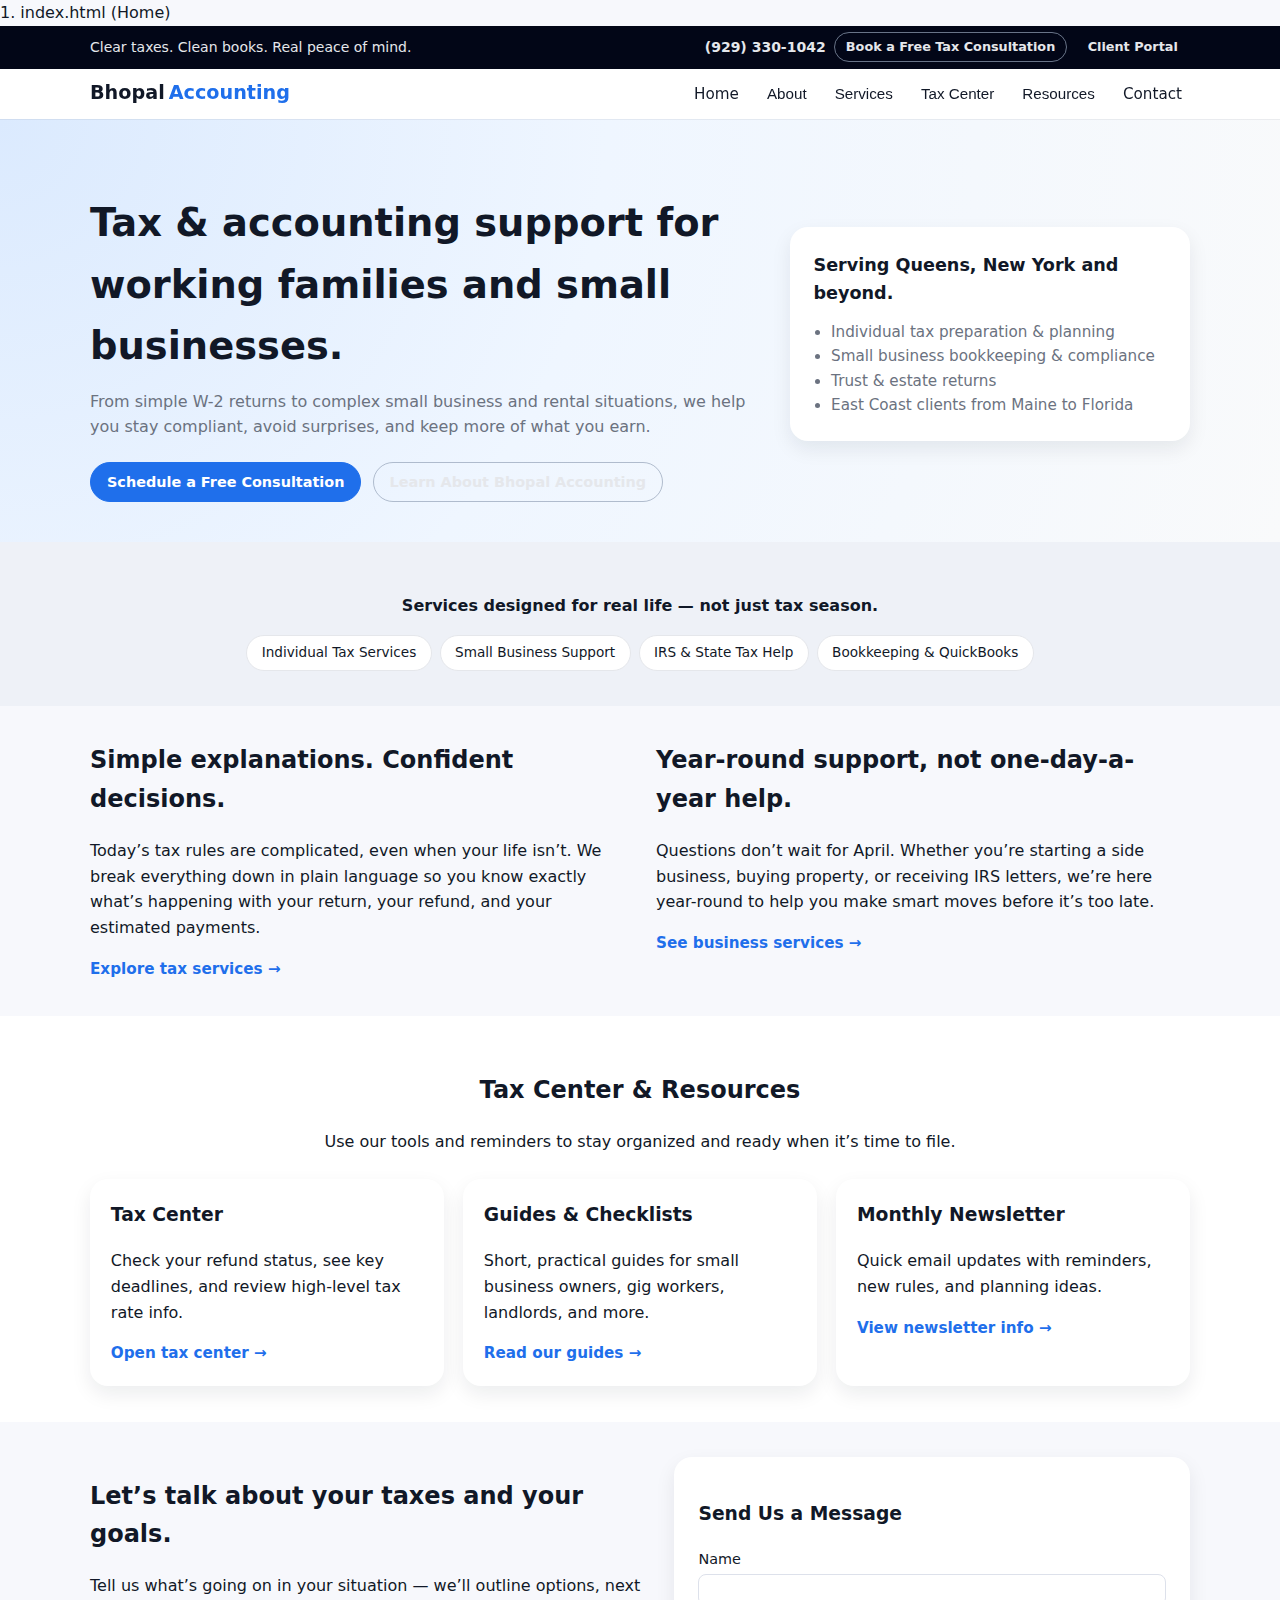
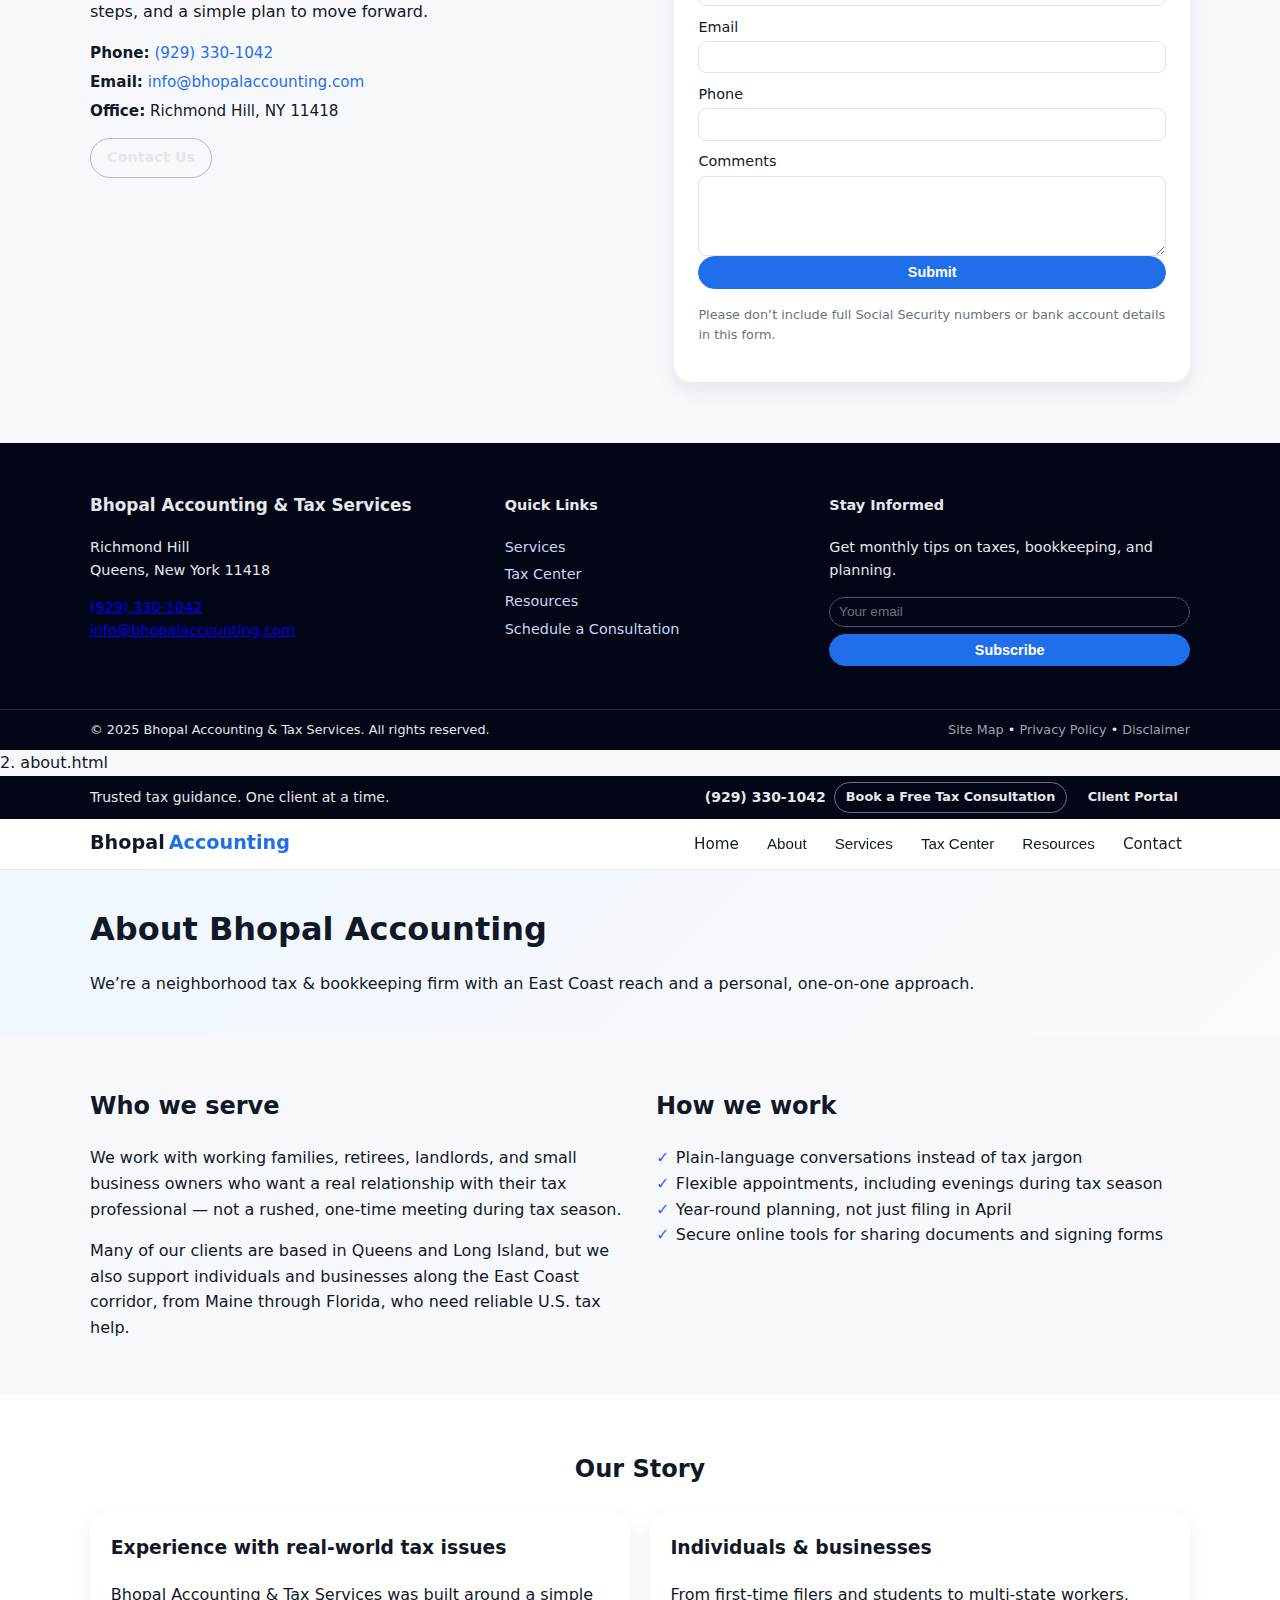
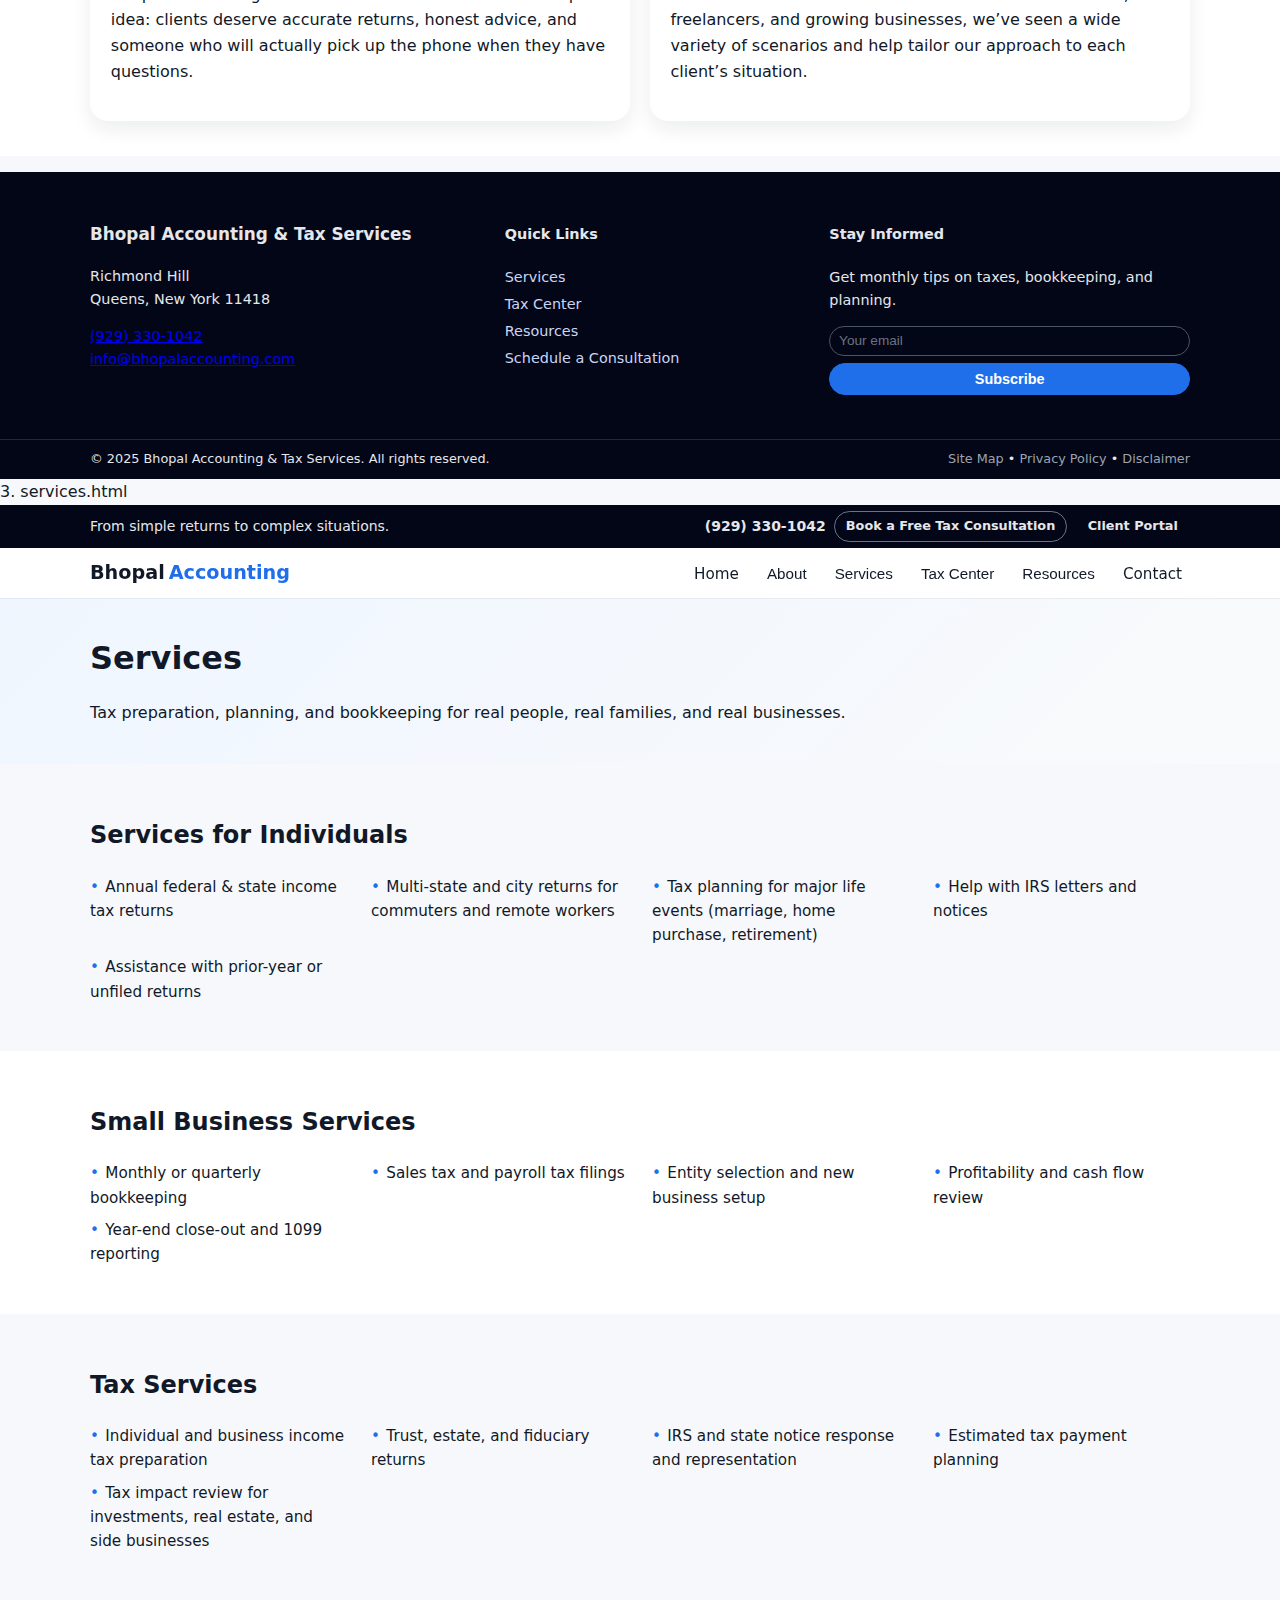
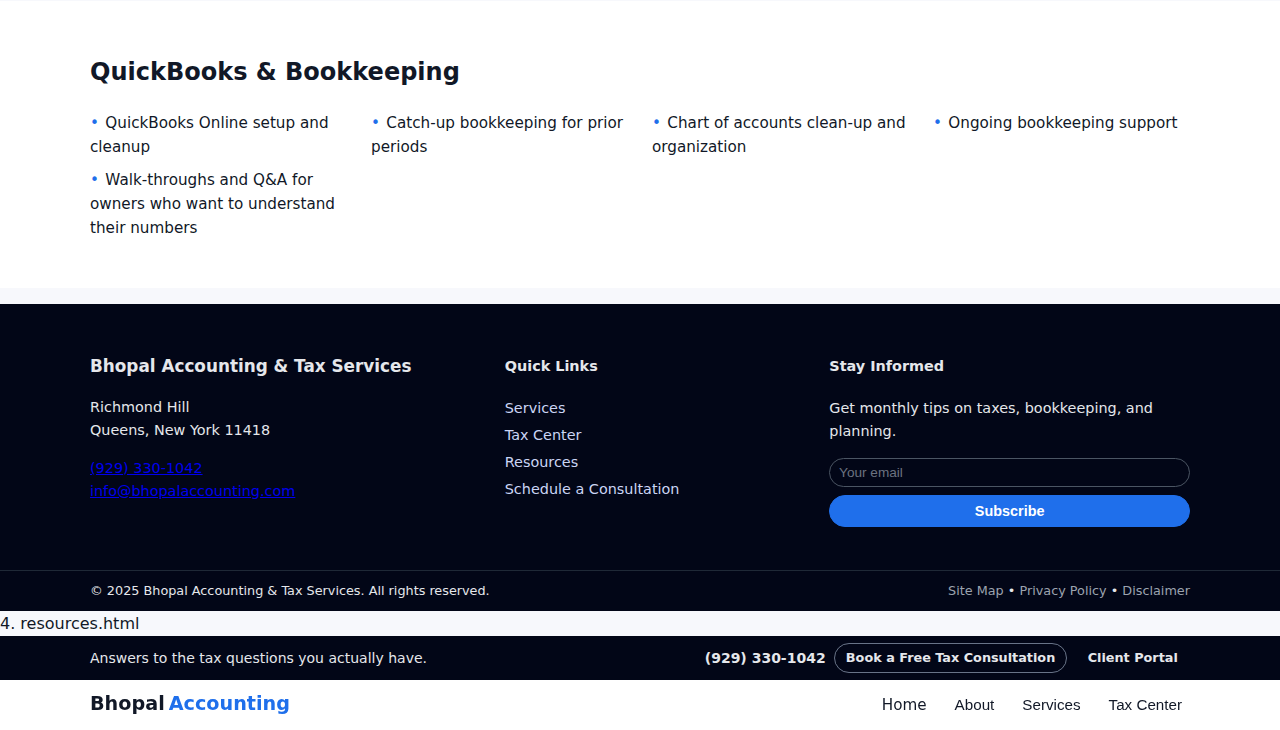
<file: index.html>
1. index.html (Home)
<!DOCTYPE html>
<html lang="en">
<head>
    <meta charset="UTF-8">
    <title>Home - Bhopal Accounting & Tax Services</title>
    <meta name="viewport" content="width=device-width, initial-scale=1">
    <meta name="description" content="Tax preparation, bookkeeping, and accounting services for individuals and small businesses across Queens, New York, and the East Coast.">
    <link rel="stylesheet" href="styles.css">
    <script defer src="script.js"></script>
</head>
<body>
<header class="top-bar">
    <div class="container top-bar-inner">
        <div class="top-bar-left">
            <span class="brand-mini">Clear taxes. Clean books. Real peace of mind.</span>
        </div>
        <div class="top-bar-right">
            <a href="tel:+19293301042" class="top-phone">(929) 330-1042</a>
            <a href="contact.html#consultation" class="btn btn-sm btn-outline">Book a Free Tax Consultation</a>
            <a href="#" class="btn btn-sm btn-ghost">Client Portal</a>
        </div>
    </div>
</header>

<nav class="main-nav">
    <div class="container nav-inner">
        <a href="index.html" class="logo">Bhopal<span>Accounting</span></a>
        <button class="nav-toggle" aria-label="Toggle menu">
            <span></span><span></span><span></span>
        </button>
        <ul class="nav-links">
            <li><a href="index.html">Home</a></li>
            <li class="has-dropdown">
                <button class="dropdown-toggle">About</button>
                <ul class="dropdown">
                    <li><a href="about.html">Our Firm</a></li>
                    <li><a href="about.html#team">Our Story</a></li>
                </ul>
            </li>
            <li class="has-dropdown">
                <button class="dropdown-toggle">Services</button>
                <ul class="dropdown">
                    <li><a href="services.html#individuals">Individuals</a></li>
                    <li><a href="services.html#business">Small Business</a></li>
                    <li><a href="services.html#tax">Tax Services</a></li>
                    <li><a href="services.html#quickbooks">QuickBooks / Bookkeeping</a></li>
                </ul>
            </li>
            <li class="has-dropdown">
                <button class="dropdown-toggle">Tax Center</button>
                <ul class="dropdown">
                    <li><a href="tax-center.html#refund">Track Your Refund</a></li>
                    <li><a href="tax-center.html#dates">Tax Due Dates</a></li>
                    <li><a href="tax-center.html#rates">Tax Rates</a></li>
                </ul>
            </li>
            <li class="has-dropdown">
                <button class="dropdown-toggle">Resources</button>
                <ul class="dropdown">
                    <li><a href="resources.html#newsletter">Newsletter</a></li>
                    <li><a href="resources.html#guides">Guides</a></li>
                    <li><a href="resources.html#faqs">FAQs</a></li>
                </ul>
            </li>
            <li><a href="contact.html">Contact</a></li>
        </ul>
    </div>
</nav>

<main>

    <section class="hero">
        <div class="container hero-inner">
            <div class="hero-text">
                <h1>Tax & accounting support for working families and small businesses.</h1>
                <p>From simple W-2 returns to complex small business and rental situations, we help you stay compliant, avoid surprises, and keep more of what you earn.</p>
                <div class="hero-actions">
                    <a href="contact.html#consultation" class="btn btn-primary">Schedule a Free Consultation</a>
                    <a href="about.html" class="btn btn-outline">Learn About Bhopal Accounting</a>
                </div>
            </div>
            <div class="hero-card">
                <h2>Serving Queens, New York and beyond.</h2>
                <ul>
                    <li>Individual tax preparation & planning</li>
                    <li>Small business bookkeeping & compliance</li>
                    <li>Trust & estate returns</li>
                    <li>East Coast clients from Maine to Florida</li>
                </ul>
            </div>
        </div>
    </section>

    <section class="strip strip-muted">
        <div class="container strip-inner">
            <p class="strip-heading">Services designed for real life — not just tax season.</p>
            <div class="service-pill-row">
                <a href="services.html#individuals" class="pill">Individual Tax Services</a>
                <a href="services.html#business" class="pill">Small Business Support</a>
                <a href="services.html#tax" class="pill">IRS & State Tax Help</a>
                <a href="services.html#quickbooks" class="pill">Bookkeeping & QuickBooks</a>
            </div>
        </div>
    </section>

    <section class="container grid-2 feature-grid">
        <div>
            <h2>Simple explanations. Confident decisions.</h2>
            <p>Today’s tax rules are complicated, even when your life isn’t. We break everything down in plain language so you know exactly what’s happening with your return, your refund, and your estimated payments.</p>
            <a href="services.html#tax" class="link-arrow">Explore tax services</a>
        </div>
        <div>
            <h2>Year-round support, not one-day-a-year help.</h2>
            <p>Questions don’t wait for April. Whether you’re starting a side business, buying property, or receiving IRS letters, we’re here year-round to help you make smart moves before it’s too late.</p>
            <a href="services.html#business" class="link-arrow">See business services</a>
        </div>
    </section>

    <section class="strip">
        <div class="container">
            <h2 class="center">Tax Center & Resources</h2>
            <p class="center">Use our tools and reminders to stay organized and ready when it’s time to file.</p>
            <div class="card-row">
                <article class="card">
                    <h3>Tax Center</h3>
                    <p>Check your refund status, see key deadlines, and review high-level tax rate info.</p>
                    <a href="tax-center.html" class="link-arrow">Open tax center</a>
                </article>
                <article class="card">
                    <h3>Guides & Checklists</h3>
                    <p>Short, practical guides for small business owners, gig workers, landlords, and more.</p>
                    <a href="resources.html#guides" class="link-arrow">Read our guides</a>
                </article>
                <article class="card">
                    <h3>Monthly Newsletter</h3>
                    <p>Quick email updates with reminders, new rules, and planning ideas.</p>
                    <a href="resources.html#newsletter" class="link-arrow">View newsletter info</a>
                </article>
            </div>
        </div>
    </section>

    <section class="container contact-preview">
        <div>
            <h2>Let’s talk about your taxes and your goals.</h2>
            <p>Tell us what’s going on in your situation — we’ll outline options, next steps, and a simple plan to move forward.</p>
            <ul class="contact-points">
                <li><strong>Phone:</strong> <a href="tel:+19293301042">(929) 330-1042</a></li>
                <li><strong>Email:</strong> <a href="mailto:info@bhopalaccounting.com">info@bhopalaccounting.com</a></li>
                <li><strong>Office:</strong> Richmond Hill, NY 11418</li>
            </ul>
            <a href="contact.html" class="btn btn-outline">Contact Us</a>
        </div>
        <div class="contact-card">
            <h3>Send Us a Message</h3>
            <form class="contact-form">
                <label for="name">Name</label>
                <input id="name" type="text" required>

                <label for="email">Email</label>
                <input id="email" type="email" required>

                <label for="phone">Phone</label>
                <input id="phone" type="tel">

                <label for="message">Comments</label>
                <textarea id="message" rows="4"></textarea>

                <button type="submit" class="btn btn-primary btn-block">Submit</button>
            </form>
            <p class="form-note">Please don’t include full Social Security numbers or bank account details in this form.</p>
        </div>
    </section>

</main>

<footer class="site-footer">
    <div class="container footer-grid">
        <div>
            <h3>Bhopal Accounting &amp; Tax Services</h3>
            <p>Richmond Hill<br>Queens, New York 11418</p>
            <p><a href="tel:+19293301042">(929) 330-1042</a><br>
                <a href="mailto:info@bhopalaccounting.com">info@bhopalaccounting.com</a></p>
        </div>
        <div>
            <h4>Quick Links</h4>
            <ul class="footer-links">
                <li><a href="services.html">Services</a></li>
                <li><a href="tax-center.html">Tax Center</a></li>
                <li><a href="resources.html">Resources</a></li>
                <li><a href="contact.html">Schedule a Consultation</a></li>
            </ul>
        </div>
        <div>
            <h4>Stay Informed</h4>
            <p>Get monthly tips on taxes, bookkeeping, and planning.</p>
            <form class="newsletter-form">
                <label for="newsletter-email" class="sr-only">Email</label>
                <input id="newsletter-email" type="email" placeholder="Your email">
                <button type="submit" class="btn btn-primary btn-block">Subscribe</button>
            </form>
        </div>
    </div>
    <div class="footer-bottom">
        <div class="container footer-bottom-inner">
            <span>© 2025 Bhopal Accounting &amp; Tax Services. All rights reserved.</span>
            <span class="footer-meta">
                <a href="#">Site Map</a> •
                <a href="#">Privacy Policy</a> •
                <a href="#">Disclaimer</a>
            </span>
        </div>
    </div>
</footer>

</body>
</html>

2. about.html
<!DOCTYPE html>
<html lang="en">
<head>
    <meta charset="UTF-8">
    <title>About - Bhopal Accounting & Tax Services</title>
    <meta name="viewport" content="width=device-width, initial-scale=1">
    <meta name="description" content="Learn about Bhopal Accounting & Tax Services, serving individuals and small businesses from Queens, NY and across the East Coast.">
    <link rel="stylesheet" href="styles.css">
    <script defer src="script.js"></script>
</head>
<body>
<header class="top-bar">
    <div class="container top-bar-inner">
        <div class="top-bar-left">
            <span class="brand-mini">Trusted tax guidance. One client at a time.</span>
        </div>
        <div class="top-bar-right">
            <a href="tel:+19293301042" class="top-phone">(929) 330-1042</a>
            <a href="contact.html#consultation" class="btn btn-sm btn-outline">Book a Free Tax Consultation</a>
            <a href="#" class="btn btn-sm btn-ghost">Client Portal</a>
        </div>
    </div>
</header>

<nav class="main-nav">
    <div class="container nav-inner">
        <a href="index.html" class="logo">Bhopal<span>Accounting</span></a>
        <button class="nav-toggle" aria-label="Toggle menu">
            <span></span><span></span><span></span>
        </button>
        <ul class="nav-links">
            <li><a href="index.html">Home</a></li>
            <li class="has-dropdown">
                <button class="dropdown-toggle">About</button>
                <ul class="dropdown">
                    <li><a href="about.html">Our Firm</a></li>
                    <li><a href="#team">Our Story</a></li>
                </ul>
            </li>
            <li class="has-dropdown">
                <button class="dropdown-toggle">Services</button>
                <ul class="dropdown">
                    <li><a href="services.html#individuals">Individuals</a></li>
                    <li><a href="services.html#business">Small Business</a></li>
                    <li><a href="services.html#tax">Tax Services</a></li>
                    <li><a href="services.html#quickbooks">QuickBooks / Bookkeeping</a></li>
                </ul>
            </li>
            <li class="has-dropdown">
                <button class="dropdown-toggle">Tax Center</button>
                <ul class="dropdown">
                    <li><a href="tax-center.html#refund">Track Your Refund</a></li>
                    <li><a href="tax-center.html#dates">Tax Due Dates</a></li>
                    <li><a href="tax-center.html#rates">Tax Rates</a></li>
                </ul>
            </li>
            <li class="has-dropdown">
                <button class="dropdown-toggle">Resources</button>
                <ul class="dropdown">
                    <li><a href="resources.html#newsletter">Newsletter</a></li>
                    <li><a href="resources.html#guides">Guides</a></li>
                    <li><a href="resources.html#faqs">FAQs</a></li>
                </ul>
            </li>
            <li><a href="contact.html">Contact</a></li>
        </ul>
    </div>
</nav>

<main>

    <section class="page-hero">
        <div class="container">
            <h1>About Bhopal Accounting</h1>
            <p>We’re a neighborhood tax & bookkeeping firm with an East Coast reach and a personal, one-on-one approach.</p>
        </div>
    </section>

    <section class="container two-col">
        <div>
            <h2>Who we serve</h2>
            <p>We work with working families, retirees, landlords, and small business owners who want a real relationship with their tax professional — not a rushed, one-time meeting during tax season.</p>
            <p>Many of our clients are based in Queens and Long Island, but we also support individuals and businesses along the East Coast corridor, from Maine through Florida, who need reliable U.S. tax help.</p>
        </div>
        <div>
            <h2>How we work</h2>
            <ul class="checklist">
                <li>Plain-language conversations instead of tax jargon</li>
                <li>Flexible appointments, including evenings during tax season</li>
                <li>Year-round planning, not just filing in April</li>
                <li>Secure online tools for sharing documents and signing forms</li>
            </ul>
        </div>
    </section>

    <section id="team" class="strip">
        <div class="container">
            <h2 class="center">Our Story</h2>
            <div class="card-row">
                <article class="card">
                    <h3>Experience with real-world tax issues</h3>
                    <p>Bhopal Accounting &amp; Tax Services was built around a simple idea: clients deserve accurate returns, honest advice, and someone who will actually pick up the phone when they have questions.</p>
                </article>
                <article class="card">
                    <h3>Individuals &amp; businesses</h3>
                    <p>From first-time filers and students to multi-state workers, freelancers, and growing businesses, we’ve seen a wide variety of scenarios and help tailor our approach to each client’s situation.</p>
                </article>
            </div>
        </div>
    </section>

</main>

<footer class="site-footer">
    <div class="container footer-grid">
        <div>
            <h3>Bhopal Accounting &amp; Tax Services</h3>
            <p>Richmond Hill<br>Queens, New York 11418</p>
            <p><a href="tel:+19293301042">(929) 330-1042</a><br>
                <a href="mailto:info@bhopalaccounting.com">info@bhopalaccounting.com</a></p>
        </div>
        <div>
            <h4>Quick Links</h4>
            <ul class="footer-links">
                <li><a href="services.html">Services</a></li>
                <li><a href="tax-center.html">Tax Center</a></li>
                <li><a href="resources.html">Resources</a></li>
                <li><a href="contact.html">Schedule a Consultation</a></li>
            </ul>
        </div>
        <div>
            <h4>Stay Informed</h4>
            <p>Get monthly tips on taxes, bookkeeping, and planning.</p>
            <form class="newsletter-form">
                <label for="newsletter-email" class="sr-only">Email</label>
                <input id="newsletter-email" type="email" placeholder="Your email">
                <button type="submit" class="btn btn-primary btn-block">Subscribe</button>
            </form>
        </div>
    </div>
    <div class="footer-bottom">
        <div class="container footer-bottom-inner">
            <span>© 2025 Bhopal Accounting &amp; Tax Services. All rights reserved.</span>
            <span class="footer-meta">
                <a href="#">Site Map</a> •
                <a href="#">Privacy Policy</a> •
                <a href="#">Disclaimer</a>
            </span>
        </div>
    </div>
</footer>

</body>
</html>

3. services.html
<!DOCTYPE html>
<html lang="en">
<head>
    <meta charset="UTF-8">
    <title>Services - Bhopal Accounting & Tax Services</title>
    <meta name="viewport" content="width=device-width, initial-scale=1">
    <meta name="description" content="Tax preparation, bookkeeping, and advisory services for individuals and small businesses at Bhopal Accounting & Tax Services in Queens, NY.">
    <link rel="stylesheet" href="styles.css">
    <script defer src="script.js"></script>
</head>
<body>
<header class="top-bar">
    <div class="container top-bar-inner">
        <div class="top-bar-left">
            <span class="brand-mini">From simple returns to complex situations.</span>
        </div>
        <div class="top-bar-right">
            <a href="tel:+19293301042" class="top-phone">(929) 330-1042</a>
            <a href="contact.html#consultation" class="btn btn-sm btn-outline">Book a Free Tax Consultation</a>
            <a href="#" class="btn btn-sm btn-ghost">Client Portal</a>
        </div>
    </div>
</header>

<nav class="main-nav">
    <div class="container nav-inner">
        <a href="index.html" class="logo">Bhopal<span>Accounting</span></a>
        <button class="nav-toggle" aria-label="Toggle menu">
            <span></span><span></span><span></span>
        </button>
        <ul class="nav-links">
            <li><a href="index.html">Home</a></li>
            <li class="has-dropdown">
                <button class="dropdown-toggle">About</button>
                <ul class="dropdown">
                    <li><a href="about.html">Our Firm</a></li>
                    <li><a href="about.html#team">Our Story</a></li>
                </ul>
            </li>
            <li class="has-dropdown">
                <button class="dropdown-toggle">Services</button>
                <ul class="dropdown">
                    <li><a href="#individuals">Individuals</a></li>
                    <li><a href="#business">Small Business</a></li>
                    <li><a href="#tax">Tax Services</a></li>
                    <li><a href="#quickbooks">QuickBooks / Bookkeeping</a></li>
                </ul>
            </li>
            <li class="has-dropdown">
                <button class="dropdown-toggle">Tax Center</button>
                <ul class="dropdown">
                    <li><a href="tax-center.html#refund">Track Your Refund</a></li>
                    <li><a href="tax-center.html#dates">Tax Due Dates</a></li>
                    <li><a href="tax-center.html#rates">Tax Rates</a></li>
                </ul>
            </li>
            <li class="has-dropdown">
                <button class="dropdown-toggle">Resources</button>
                <ul class="dropdown">
                    <li><a href="resources.html#newsletter">Newsletter</a></li>
                    <li><a href="resources.html#guides">Guides</a></li>
                    <li><a href="resources.html#faqs">FAQs</a></li>
                </ul>
            </li>
            <li><a href="contact.html">Contact</a></li>
        </ul>
    </div>
</nav>

<main>

    <section class="page-hero">
        <div class="container">
            <h1>Services</h1>
            <p>Tax preparation, planning, and bookkeeping for real people, real families, and real businesses.</p>
        </div>
    </section>

    <section id="individuals" class="container service-section">
        <h2>Services for Individuals</h2>
        <ul class="bullet-grid">
            <li>Annual federal &amp; state income tax returns</li>
            <li>Multi-state and city returns for commuters and remote workers</li>
            <li>Tax planning for major life events (marriage, home purchase, retirement)</li>
            <li>Help with IRS letters and notices</li>
            <li>Assistance with prior-year or unfiled returns</li>
        </ul>
    </section>

    <section id="business" class="strip service-section">
        <div class="container">
            <h2>Small Business Services</h2>
            <ul class="bullet-grid">
                <li>Monthly or quarterly bookkeeping</li>
                <li>Sales tax and payroll tax filings</li>
                <li>Entity selection and new business setup</li>
                <li>Profitability and cash flow review</li>
                <li>Year-end close-out and 1099 reporting</li>
            </ul>
        </div>
    </section>

    <section id="tax" class="container service-section">
        <h2>Tax Services</h2>
        <ul class="bullet-grid">
            <li>Individual and business income tax preparation</li>
            <li>Trust, estate, and fiduciary returns</li>
            <li>IRS and state notice response and representation</li>
            <li>Estimated tax payment planning</li>
            <li>Tax impact review for investments, real estate, and side businesses</li>
        </ul>
    </section>

    <section id="quickbooks" class="strip service-section">
        <div class="container">
            <h2>QuickBooks &amp; Bookkeeping</h2>
            <ul class="bullet-grid">
                <li>QuickBooks Online setup and cleanup</li>
                <li>Catch-up bookkeeping for prior periods</li>
                <li>Chart of accounts clean-up and organization</li>
                <li>Ongoing bookkeeping support</li>
                <li>Walk-throughs and Q&amp;A for owners who want to understand their numbers</li>
            </ul>
        </div>
    </section>

</main>

<footer class="site-footer">
    <div class="container footer-grid">
        <div>
            <h3>Bhopal Accounting &amp; Tax Services</h3>
            <p>Richmond Hill<br>Queens, New York 11418</p>
            <p><a href="tel:+19293301042">(929) 330-1042</a><br>
                <a href="mailto:info@bhopalaccounting.com">info@bhopalaccounting.com</a></p>
        </div>
        <div>
            <h4>Quick Links</h4>
            <ul class="footer-links">
                <li><a href="services.html">Services</a></li>
                <li><a href="tax-center.html">Tax Center</a></li>
                <li><a href="resources.html">Resources</a></li>
                <li><a href="contact.html">Schedule a Consultation</a></li>
            </ul>
        </div>
        <div>
            <h4>Stay Informed</h4>
            <p>Get monthly tips on taxes, bookkeeping, and planning.</p>
            <form class="newsletter-form">
                <label for="newsletter-email" class="sr-only">Email</label>
                <input id="newsletter-email" type="email" placeholder="Your email">
                <button type="submit" class="btn btn-primary btn-block">Subscribe</button>
            </form>
        </div>
    </div>
    <div class="footer-bottom">
        <div class="container footer-bottom-inner">
            <span>© 2025 Bhopal Accounting &amp; Tax Services. All rights reserved.</span>
            <span class="footer-meta">
                <a href="#">Site Map</a> •
                <a href="#">Privacy Policy</a> •
                <a href="#">Disclaimer</a>
            </span>
        </div>
    </div>
</footer>

</body>
</html>

4. resources.html
<!DOCTYPE html>
<html lang="en">
<head>
    <meta charset="UTF-8">
    <title>Resources - Bhopal Accounting & Tax Services</title>
    <meta name="viewport" content="width=device-width, initial-scale=1">
    <meta name="description" content="Tax guides, FAQs, and newsletter info from Bhopal Accounting & Tax Services in Queens, NY.">
    <link rel="stylesheet" href="styles.css">
    <script defer src="script.js"></script>
</head>
<body>
<header class="top-bar">
    <div class="container top-bar-inner">
        <div class="top-bar-left">
            <span class="brand-mini">Answers to the tax questions you actually have.</span>
        </div>
        <div class="top-bar-right">
            <a href="tel:+19293301042" class="top-phone">(929) 330-1042</a>
            <a href="contact.html#consultation" class="btn btn-sm btn-outline">Book a Free Tax Consultation</a>
            <a href="#" class="btn btn-sm btn-ghost">Client Portal</a>
        </div>
    </div>
</header>

<nav class="main-nav">
    <div class="container nav-inner">
        <a href="index.html" class="logo">Bhopal<span>Accounting</span></a>
        <button class="nav-toggle" aria-label="Toggle menu">
            <span></span><span></span><span></span>
        </button>
        <ul class="nav-links">
            <li><a href="index.html">Home</a></li>
            <li class="has-dropdown">
                <button class="dropdown-toggle">About</button>
                <ul class="dropdown">
                    <li><a href="about.html">Our Firm</a></li>
                    <li><a href="about.html#team">Our Story</a></li>
                </ul>
            </li>
            <li class="has-dropdown">
                <button class="dropdown-toggle">Services</button>
                <ul class="dropdown">
                    <li><a href="services.html#individuals">Individuals</a></li>
                    <li><a href="services.html#business">Small Business</a></li>
                    <li><a href="services.html#tax">Tax Services</a></li>
                    <li><a href="services.html#quickbooks">QuickBooks / Bookkeeping</a></li>
                </ul>
            </li>
            <li class="has-dropdown">
                <button class="dropdown-toggle">Tax Center</button>
                <ul class="dropdown">
                    <li><
</file>
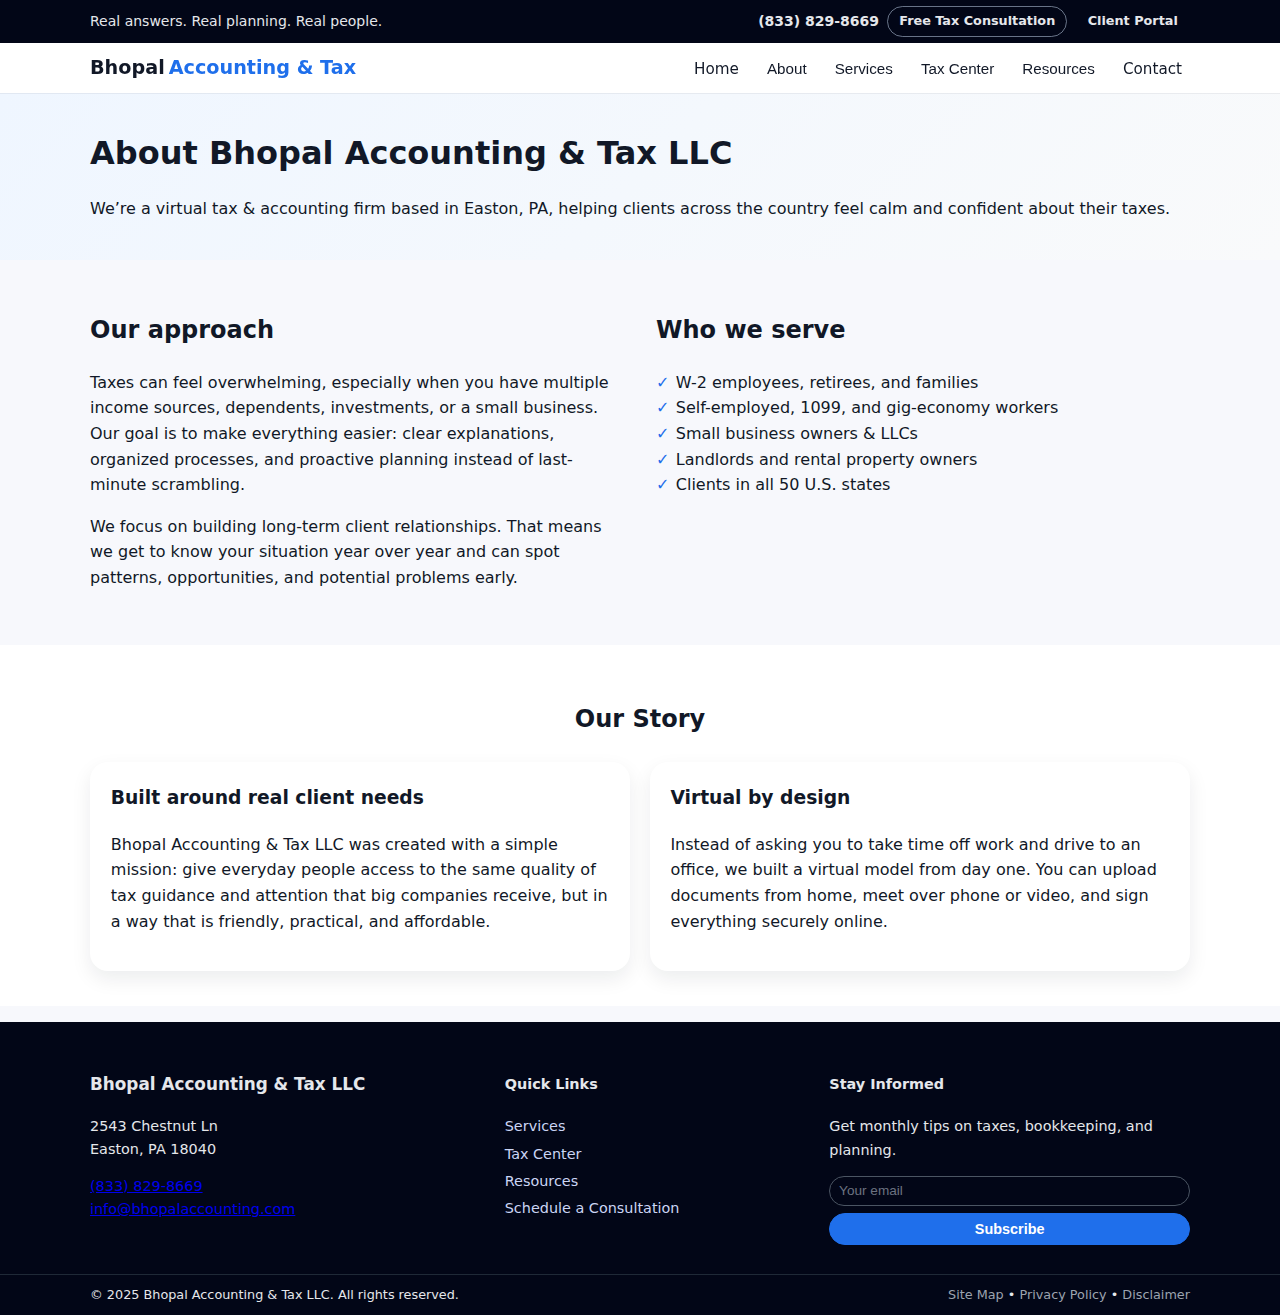
<file: about.html>
<!DOCTYPE html>
<html lang="en">
<head>
    <meta charset="UTF-8">
    <title>About - Bhopal Accounting & Tax LLC</title>
    <meta name="viewport" content="width=device-width, initial-scale=1">
    <meta name="description" content="Learn about Bhopal Accounting & Tax LLC, a virtual tax and accounting firm based in Easton, PA serving all 50 states.">
    <link rel="stylesheet" href="styles.css">
    <script defer src="script.js"></script>
</head>
<body>
<header class="top-bar">
    <div class="container top-bar-inner">
        <div class="top-bar-left">
            <span class="brand-mini">Real answers. Real planning. Real people.</span>
        </div>
        <div class="top-bar-right">
            <a href="tel:+18338298669" class="top-phone">(833) 829-8669</a>
            <a href="contact.html#consultation" class="btn btn-sm btn-outline">Free Tax Consultation</a>
            <a href="#" class="btn btn-sm btn-ghost">Client Portal</a>
        </div>
    </div>
</header>

<nav class="main-nav">
    <div class="container nav-inner">
        <a href="index.html" class="logo">Bhopal<span>Accounting &amp; Tax</span></a>
        <button class="nav-toggle" aria-label="Toggle menu">
            <span></span><span></span><span></span>
        </button>
        <ul class="nav-links">
            <li><a href="index.html">Home</a></li>
            <li class="has-dropdown">
                <button class="dropdown-toggle">About</button>
                <ul class="dropdown">
                    <li><a href="about.html" class="active">Our Firm</a></li>
                    <li><a href="#story">Our Story</a></li>
                </ul>
            </li>
            <li class="has-dropdown">
                <button class="dropdown-toggle">Services</button>
                <ul class="dropdown">
                    <li><a href="services.html#individuals">Individuals</a></li>
                    <li><a href="services.html#business">Small Business</a></li>
                    <li><a href="services.html#tax">Tax Services</a></li>
                    <li><a href="services.html#bookkeeping">Bookkeeping &amp; QuickBooks</a></li>
                </ul>
            </li>
            <li class="has-dropdown">
                <button class="dropdown-toggle">Tax Center</button>
                <ul class="dropdown">
                    <li><a href="tax-center.html#refund">Track Your Refund</a></li>
                    <li><a href="tax-center.html#dates">Tax Due Dates</a></li>
                    <li><a href="tax-center.html#rates">Tax Rates</a></li>
                </ul>
            </li>
            <li class="has-dropdown">
                <button class="dropdown-toggle">Resources</button>
                <ul class="dropdown">
                    <li><a href="resources.html#newsletter">Newsletter</a></li>
                    <li><a href="resources.html#guides">Guides &amp; Checklists</a></li>
                    <li><a href="resources.html#faqs">FAQs</a></li>
                </ul>
            </li>
            <li><a href="contact.html">Contact</a></li>
        </ul>
    </div>
</nav>

<main>
    <section class="page-hero">
        <div class="container">
            <h1>About Bhopal Accounting &amp; Tax LLC</h1>
            <p>We’re a virtual tax &amp; accounting firm based in Easton, PA, helping clients across the country feel calm and confident about their taxes.</p>
        </div>
    </section>

    <section class="container two-col">
        <div>
            <h2>Our approach</h2>
            <p>Taxes can feel overwhelming, especially when you have multiple income sources, dependents, investments, or a small business. Our goal is to make everything easier: clear explanations, organized processes, and proactive planning instead of last-minute scrambling.</p>
            <p>We focus on building long-term client relationships. That means we get to know your situation year over year and can spot patterns, opportunities, and potential problems early.</p>
        </div>
        <div>
            <h2>Who we serve</h2>
            <ul class="checklist">
                <li>W-2 employees, retirees, and families</li>
                <li>Self-employed, 1099, and gig-economy workers</li>
                <li>Small business owners &amp; LLCs</li>
                <li>Landlords and rental property owners</li>
                <li>Clients in all 50 U.S. states</li>
            </ul>
        </div>
    </section>

    <section id="story" class="strip">
        <div class="container">
            <h2 class="center">Our Story</h2>
            <div class="card-row">
                <article class="card">
                    <h3>Built around real client needs</h3>
                    <p>Bhopal Accounting &amp; Tax LLC was created with a simple mission: give everyday people access to the same quality of tax guidance and attention that big companies receive, but in a way that is friendly, practical, and affordable.</p>
                </article>
                <article class="card">
                    <h3>Virtual by design</h3>
                    <p>Instead of asking you to take time off work and drive to an office, we built a virtual model from day one. You can upload documents from home, meet over phone or video, and sign everything securely online.</p>
                </article>
            </div>
        </div>
    </section>
</main>

<footer class="site-footer">
    <div class="container footer-grid">
        <div>
            <h3>Bhopal Accounting &amp; Tax LLC</h3>
            <p>2543 Chestnut Ln<br>Easton, PA 18040</p>
            <p><a href="tel:+18338298669">(833) 829-8669</a><br>
                <a href="mailto:info@bhopalaccounting.com">info@bhopalaccounting.com</a></p>
        </div>
        <div>
            <h4>Quick Links</h4>
            <ul class="footer-links">
                <li><a href="services.html">Services</a></li>
                <li><a href="tax-center.html">Tax Center</a></li>
                <li><a href="resources.html">Resources</a></li>
                <li><a href="contact.html">Schedule a Consultation</a></li>
            </ul>
        </div>
        <div>
            <h4>Stay Informed</h4>
            <p>Get monthly tips on taxes, bookkeeping, and planning.</p>
            <form class="newsletter-form" data-form="newsletter">
                <label for="newsletter-email-2" class="sr-only">Email</label>
                <input id="newsletter-email-2" type="email" placeholder="Your email" required>
                <button type="submit" class="btn btn-primary btn-block">Subscribe</button>
            </form>
        </div>
    </div>
    <div class="footer-bottom">
        <div class="container footer-bottom-inner">
            <span>© 2025 Bhopal Accounting &amp; Tax LLC. All rights reserved.</span>
            <span class="footer-meta">
                <a href="#">Site Map</a> •
                <a href="#">Privacy Policy</a> •
                <a href="#">Disclaimer</a>
            </span>
        </div>
    </div>
</footer>
</body>
</html>
</file>
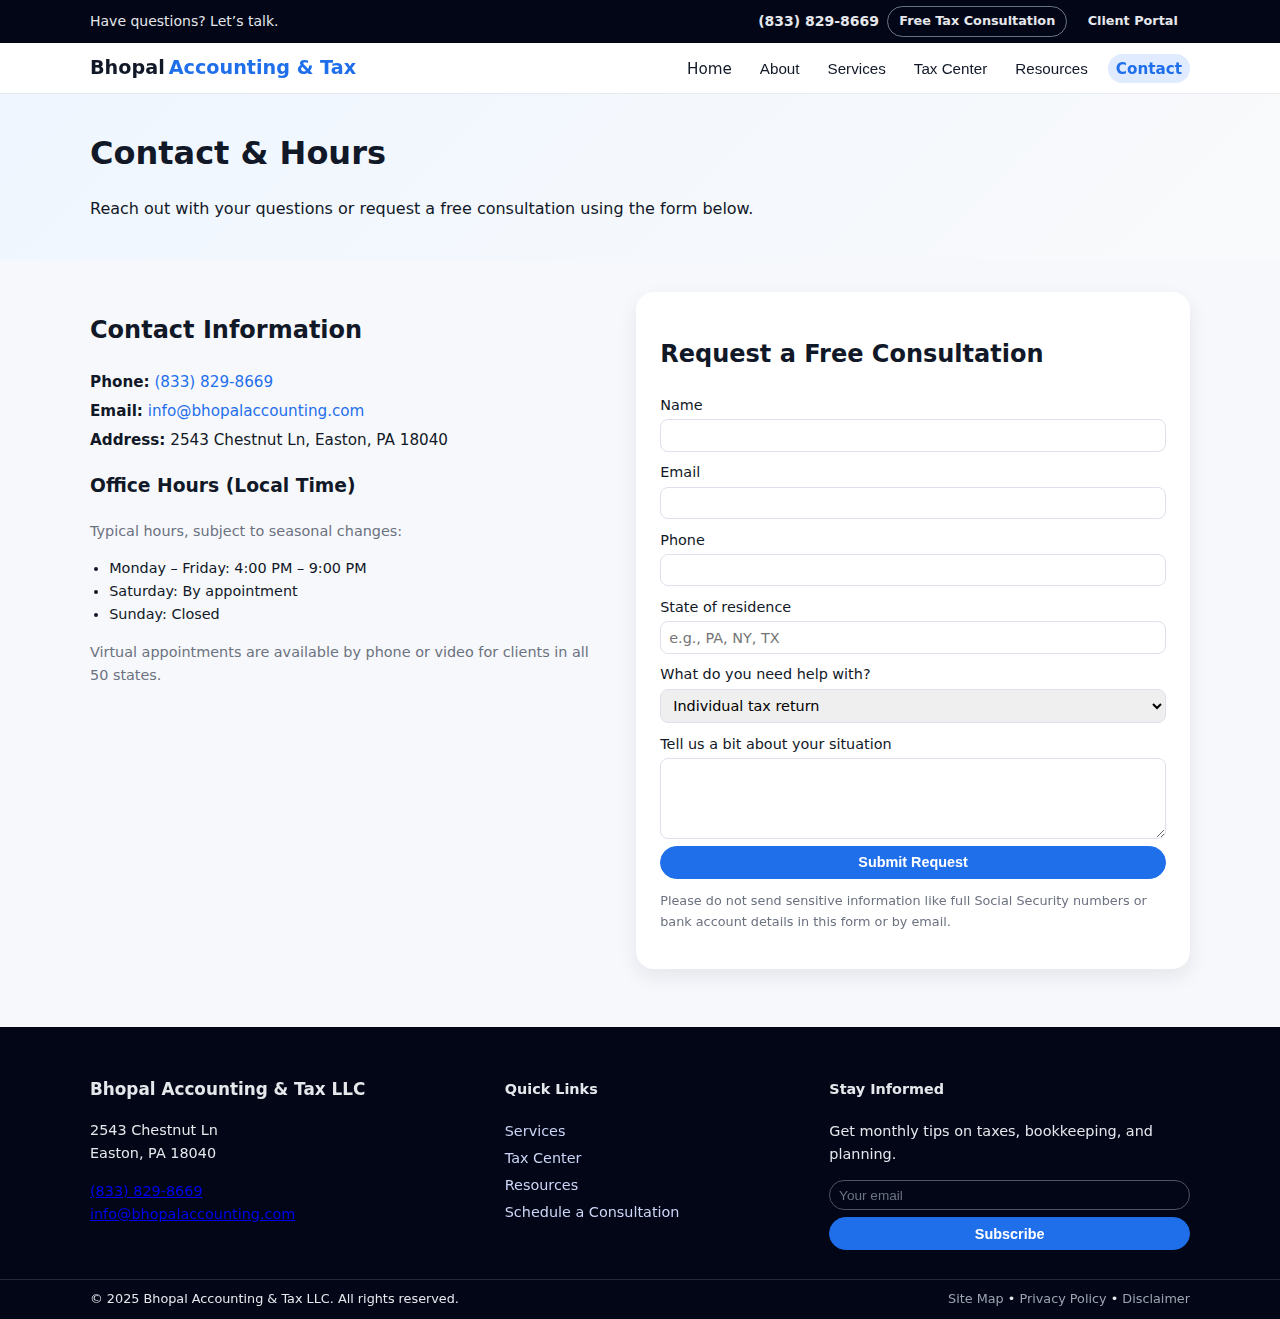
<file: contact.html>
<!DOCTYPE html>
<html lang="en">
<head>
    <meta charset="UTF-8">
    <title>Contact - Bhopal Accounting & Tax LLC</title>
    <meta name="viewport" content="width=device-width, initial-scale=1">
    <meta name="description" content="Contact Bhopal Accounting & Tax LLC in Easton, PA for a free tax consultation. Virtual firm serving all 50 states.">
    <link rel="stylesheet" href="styles.css">
    <script defer src="script.js"></script>
</head>
<body>
<header class="top-bar">
    <div class="container top-bar-inner">
        <div class="top-bar-left">
            <span class="brand-mini">Have questions? Let’s talk.</span>
        </div>
        <div class="top-bar-right">
            <a href="tel:+18338298669" class="top-phone">(833) 829-8669</a>
            <a href="#consultation" class="btn btn-sm btn-outline">Free Tax Consultation</a>
            <a href="#" class="btn btn-sm btn-ghost">Client Portal</a>
        </div>
    </div>
</header>

<nav class="main-nav">
    <div class="container nav-inner">
        <a href="index.html" class="logo">Bhopal<span>Accounting &amp; Tax</span></a>
        <button class="nav-toggle" aria-label="Toggle menu">
            <span></span><span></span><span></span>
        </button>
        <ul class="nav-links">
            <li><a href="index.html">Home</a></li>
            <li class="has-dropdown">
                <button class="dropdown-toggle">About</button>
                <ul class="dropdown">
                    <li><a href="about.html">Our Firm</a></li>
                    <li><a href="about.html#story">Our Story</a></li>
                </ul>
            </li>
            <li class="has-dropdown">
                <button class="dropdown-toggle">Services</button>
                <ul class="dropdown">
                    <li><a href="services.html#individuals">Individuals</a></li>
                    <li><a href="services.html#business">Small Business</a></li>
                    <li><a href="services.html#tax">Tax Services</a></li>
                    <li><a href="services.html#bookkeeping">Bookkeeping &amp; QuickBooks</a></li>
                </ul>
            </li>
            <li class="has-dropdown">
                <button class="dropdown-toggle">Tax Center</button>
                <ul class="dropdown">
                    <li><a href="tax-center.html#refund">Track Your Refund</a></li>
                    <li><a href="tax-center.html#dates">Tax Due Dates</a></li>
                    <li><a href="tax-center.html#rates">Tax Rates</a></li>
                </ul>
            </li>
            <li class="has-dropdown">
                <button class="dropdown-toggle">Resources</button>
                <ul class="dropdown">
                    <li><a href="resources.html#newsletter">Newsletter</a></li>
                    <li><a href="resources.html#guides">Guides &amp; Checklists</a></li>
                    <li><a href="resources.html#faqs">FAQs</a></li>
                </ul>
            </li>
            <li><a href="contact.html" class="active">Contact</a></li>
        </ul>
    </div>
</nav>

<main>
    <section class="page-hero">
        <div class="container">
            <h1>Contact &amp; Hours</h1>
            <p>Reach out with your questions or request a free consultation using the form below.</p>
        </div>
    </section>

    <section class="container contact-layout" id="consultation">
        <div class="contact-details">
            <h2>Contact Information</h2>
            <ul class="contact-points">
                <li><strong>Phone:</strong> <a href="tel:+18338298669">(833) 829-8669</a></li>
                <li><strong>Email:</strong> <a href="mailto:info@bhopalaccounting.com">info@bhopalaccounting.com</a></li>
                <li><strong>Address:</strong> 2543 Chestnut Ln, Easton, PA 18040</li>
            </ul>

            <h3>Office Hours (Local Time)</h3>
            <p class="muted">Typical hours, subject to seasonal changes:</p>
            <ul class="small-list">
                <li>Monday – Friday: 4:00 PM – 9:00 PM</li>
                <li>Saturday: By appointment</li>
                <li>Sunday: Closed</li>
            </ul>
            <p class="muted">Virtual appointments are available by phone or video for clients in all 50 states.</p>

            <div class="map-embed">
                <!-- You can replace this src with your actual Google Maps embed link -->
                <iframe
                        title="Map to Bhopal Accounting & Tax LLC"
                        src="https://www.google.com/maps?q=2543+Chestnut+Ln,+Easton,+PA+18040&output=embed"
                        loading="lazy">
                </iframe>
            </div>
        </div>

        <div class="contact-card">
            <h2>Request a Free Consultation</h2>
            <form class="contact-form" data-form="contact">
                <label for="contact-name">Name</label>
                <input id="contact-name" type="text" required>

                <label for="contact-email">Email</label>
                <input id="contact-email" type="email" required>

                <label for="contact-phone">Phone</label>
                <input id="contact-phone" type="tel">

                <label for="contact-state">State of residence</label>
                <input id="contact-state" type="text" placeholder="e.g., PA, NY, TX">

                <label for="contact-type">What do you need help with?</label>
                <select id="contact-type">
                    <option>Individual tax return</option>
                    <option>Self-employed / 1099</option>
                    <option>Small business / LLC</option>
                    <option>Bookkeeping / QuickBooks</option>
                    <option>IRS or state notice</option>
                    <option>Other / not sure</option>
                </select>

                <label for="contact-message">Tell us a bit about your situation</label>
                <textarea id="contact-message" rows="4"></textarea>

                <button type="submit" class="btn btn-primary btn-block">Submit Request</button>
            </form>
            <p class="form-note">Please do not send sensitive information like full Social Security numbers or bank account details in this form or by email.</p>
        </div>
    </section>
</main>

<footer class="site-footer">
    <div class="container footer-grid">
        <div>
            <h3>Bhopal Accounting &amp; Tax LLC</h3>
            <p>2543 Chestnut Ln<br>Easton, PA 18040</p>
            <p><a href="tel:+18338298669">(833) 829-8669</a><br>
                <a href="mailto:info@bhopalaccounting.com">info@bhopalaccounting.com</a></p>
        </div>
        <div>
            <h4>Quick Links</h4>
            <ul class="footer-links">
                <li><a href="services.html">Services</a></li>
                <li><a href="tax-center.html">Tax Center</a></li>
                <li><a href="resources.html">Resources</a></li>
                <li><a href="contact.html">Schedule a Consultation</a></li>
            </ul>
        </div>
        <div>
            <h4>Stay Informed</h4>
            <p>Get monthly tips on taxes, bookkeeping, and planning.</p>
            <form class="newsletter-form" data-form="newsletter">
                <label for="newsletter-email-6" class="sr-only">Email</label>
                <input id="newsletter-email-6" type="email" placeholder="Your email" required>
                <button type="submit" class="btn btn-primary btn-block">Subscribe</button>
            </form>
        </div>
    </div>
    <div class="footer-bottom">
        <div class="container footer-bottom-inner">
            <span>© 2025 Bhopal Accounting &amp; Tax LLC. All rights reserved.</span>
            <span class="footer-meta">
                <a href="#">Site Map</a> •
                <a href="#">Privacy Policy</a> •
                <a href="#">Disclaimer</a>
            </span>
        </div>
    </div>
</footer>
</body>
</html>
</file>
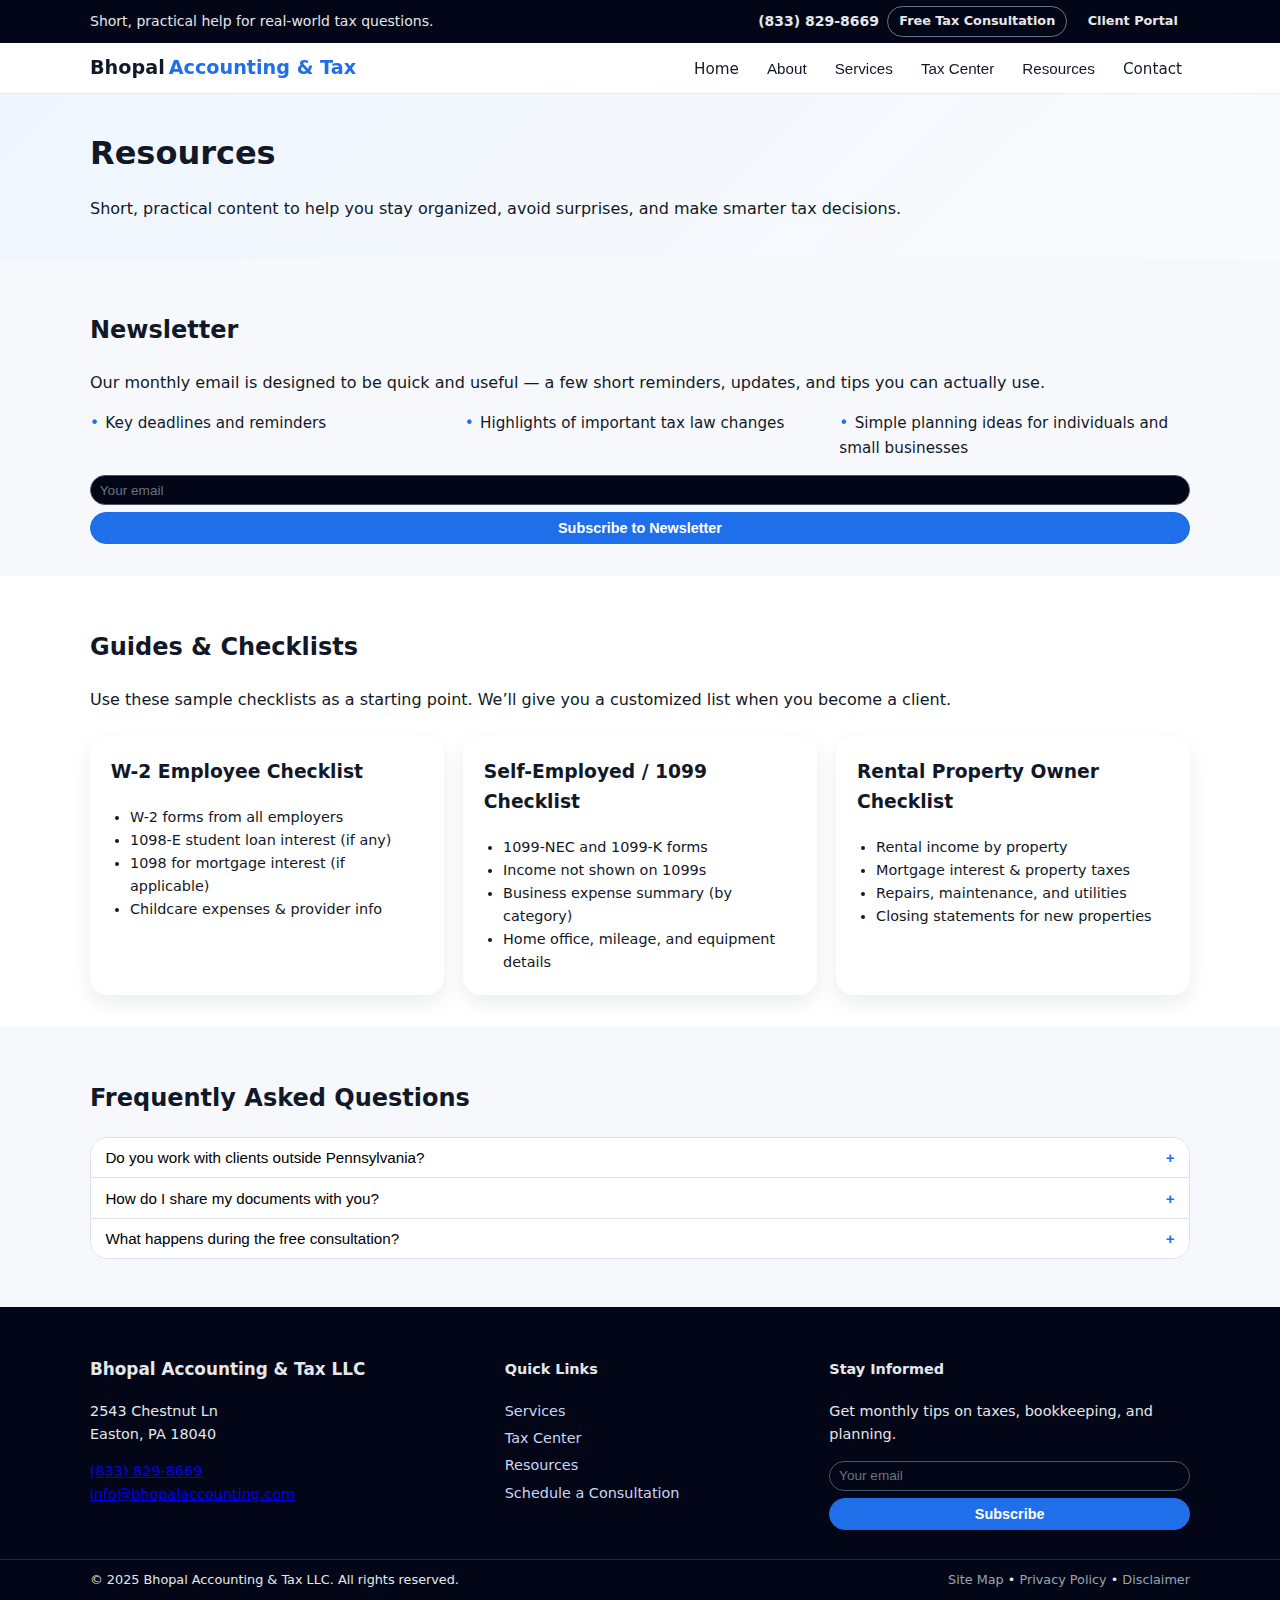
<file: resources.html>
<!DOCTYPE html>
<html lang="en">
<head>
    <meta charset="UTF-8">
    <title>Resources - Bhopal Accounting & Tax LLC</title>
    <meta name="viewport" content="width=device-width, initial-scale=1">
    <meta name="description" content="Tax guides, FAQs, and newsletter from Bhopal Accounting & Tax LLC.">
    <link rel="stylesheet" href="styles.css">
    <script defer src="script.js"></script>
</head>
<body>
<header class="top-bar">
    <div class="container top-bar-inner">
        <div class="top-bar-left">
            <span class="brand-mini">Short, practical help for real-world tax questions.</span>
        </div>
        <div class="top-bar-right">
            <a href="tel:+18338298669" class="top-phone">(833) 829-8669</a>
            <a href="contact.html#consultation" class="btn btn-sm btn-outline">Free Tax Consultation</a>
            <a href="#" class="btn btn-sm btn-ghost">Client Portal</a>
        </div>
    </div>
</header>

<nav class="main-nav">
    <div class="container nav-inner">
        <a href="index.html" class="logo">Bhopal<span>Accounting &amp; Tax</span></a>
        <button class="nav-toggle" aria-label="Toggle menu">
            <span></span><span></span><span></span>
        </button>
        <ul class="nav-links">
            <li><a href="index.html">Home</a></li>
            <li class="has-dropdown">
                <button class="dropdown-toggle">About</button>
                <ul class="dropdown">
                    <li><a href="about.html">Our Firm</a></li>
                    <li><a href="about.html#story">Our Story</a></li>
                </ul>
            </li>
            <li class="has-dropdown">
                <button class="dropdown-toggle">Services</button>
                <ul class="dropdown">
                    <li><a href="services.html#individuals">Individuals</a></li>
                    <li><a href="services.html#business">Small Business</a></li>
                    <li><a href="services.html#tax">Tax Services</a></li>
                    <li><a href="services.html#bookkeeping">Bookkeeping &amp; QuickBooks</a></li>
                </ul>
            </li>
            <li class="has-dropdown">
                <button class="dropdown-toggle">Tax Center</button>
                <ul class="dropdown">
                    <li><a href="tax-center.html#refund">Track Your Refund</a></li>
                    <li><a href="tax-center.html#dates">Tax Due Dates</a></li>
                    <li><a href="tax-center.html#rates">Tax Rates</a></li>
                </ul>
            </li>
            <li class="has-dropdown">
                <button class="dropdown-toggle">Resources</button>
                <ul class="dropdown">
                    <li><a href="#newsletter">Newsletter</a></li>
                    <li><a href="#guides">Guides &amp; Checklists</a></li>
                    <li><a href="#faqs">FAQs</a></li>
                </ul>
            </li>
            <li><a href="contact.html">Contact</a></li>
        </ul>
    </div>
</nav>

<main>
    <section class="page-hero">
        <div class="container">
            <h1>Resources</h1>
            <p>Short, practical content to help you stay organized, avoid surprises, and make smarter tax decisions.</p>
        </div>
    </section>

    <section id="newsletter" class="container resource-section">
        <h2>Newsletter</h2>
        <p>Our monthly email is designed to be quick and useful — a few short reminders, updates, and tips you can actually use.</p>
        <ul class="bullet-grid">
            <li>Key deadlines and reminders</li>
            <li>Highlights of important tax law changes</li>
            <li>Simple planning ideas for individuals and small businesses</li>
        </ul>
        <form class="newsletter-form" data-form="newsletter">
            <label for="newsletter-email-main" class="sr-only">Email</label>
            <input id="newsletter-email-main" type="email" placeholder="Your email" required>
            <button type="submit" class="btn btn-primary btn-block">Subscribe to Newsletter</button>
        </form>
    </section>

    <section id="guides" class="strip resource-section">
        <div class="container">
            <h2>Guides &amp; Checklists</h2>
            <p>Use these sample checklists as a starting point. We’ll give you a customized list when you become a client.</p>
            <div class="card-row">
                <article class="card">
                    <h3>W-2 Employee Checklist</h3>
                    <ul class="small-list">
                        <li>W-2 forms from all employers</li>
                        <li>1098-E student loan interest (if any)</li>
                        <li>1098 for mortgage interest (if applicable)</li>
                        <li>Childcare expenses &amp; provider info</li>
                    </ul>
                </article>
                <article class="card">
                    <h3>Self-Employed / 1099 Checklist</h3>
                    <ul class="small-list">
                        <li>1099-NEC and 1099-K forms</li>
                        <li>Income not shown on 1099s</li>
                        <li>Business expense summary (by category)</li>
                        <li>Home office, mileage, and equipment details</li>
                    </ul>
                </article>
                <article class="card">
                    <h3>Rental Property Owner Checklist</h3>
                    <ul class="small-list">
                        <li>Rental income by property</li>
                        <li>Mortgage interest &amp; property taxes</li>
                        <li>Repairs, maintenance, and utilities</li>
                        <li>Closing statements for new properties</li>
                    </ul>
                </article>
            </div>
        </div>
    </section>

    <section id="faqs" class="container resource-section">
        <h2>Frequently Asked Questions</h2>
        <div class="accordion">
            <div class="accordion-item">
                <button class="accordion-header">Do you work with clients outside Pennsylvania?</button>
                <div class="accordion-panel">
                    <p>Yes. We’re a virtual firm and regularly work with clients in multiple states. We’ll discuss your situation, including where you live and work, to make sure all required returns are filed correctly.</p>
                </div>
            </div>
            <div class="accordion-item">
                <button class="accordion-header">How do I share my documents with you?</button>
                <div class="accordion-panel">
                    <p>We use secure online tools so you can upload PDFs or clear photos of your documents. We’ll send step-by-step instructions before your appointment.</p>
                </div>
            </div>
            <div class="accordion-item">
                <button class="accordion-header">What happens during the free consultation?</button>
                <div class="accordion-panel">
                    <p>We’ll talk through your situation, answer your initial questions, and outline pricing and next steps. If it’s a good fit, we’ll send an engagement letter and a tailored document checklist.</p>
                </div>
            </div>
        </div>
    </section>
</main>

<footer class="site-footer">
    <div class="container footer-grid">
        <div>
            <h3>Bhopal Accounting &amp; Tax LLC</h3>
            <p>2543 Chestnut Ln<br>Easton, PA 18040</p>
            <p><a href="tel:+18338298669">(833) 829-8669</a><br>
                <a href="mailto:info@bhopalaccounting.com">info@bhopalaccounting.com</a></p>
        </div>
        <div>
            <h4>Quick Links</h4>
            <ul class="footer-links">
                <li><a href="services.html">Services</a></li>
                <li><a href="tax-center.html">Tax Center</a></li>
                <li><a href="resources.html">Resources</a></li>
                <li><a href="contact.html">Schedule a Consultation</a></li>
            </ul>
        </div>
        <div>
            <h4>Stay Informed</h4>
            <p>Get monthly tips on taxes, bookkeeping, and planning.</p>
            <form class="newsletter-form" data-form="newsletter">
                <label for="newsletter-email-5" class="sr-only">Email</label>
                <input id="newsletter-email-5" type="email" placeholder="Your email" required>
                <button type="submit" class="btn btn-primary btn-block">Subscribe</button>
            </form>
        </div>
    </div>
    <div class="footer-bottom">
        <div class="container footer-bottom-inner">
            <span>© 2025 Bhopal Accounting &amp; Tax LLC. All rights reserved.</span>
            <span class="footer-meta">
                <a href="#">Site Map</a> •
                <a href="#">Privacy Policy</a> •
                <a href="#">Disclaimer</a>
            </span>
        </div>
    </div>
</footer>
</body>
</html>
</file>
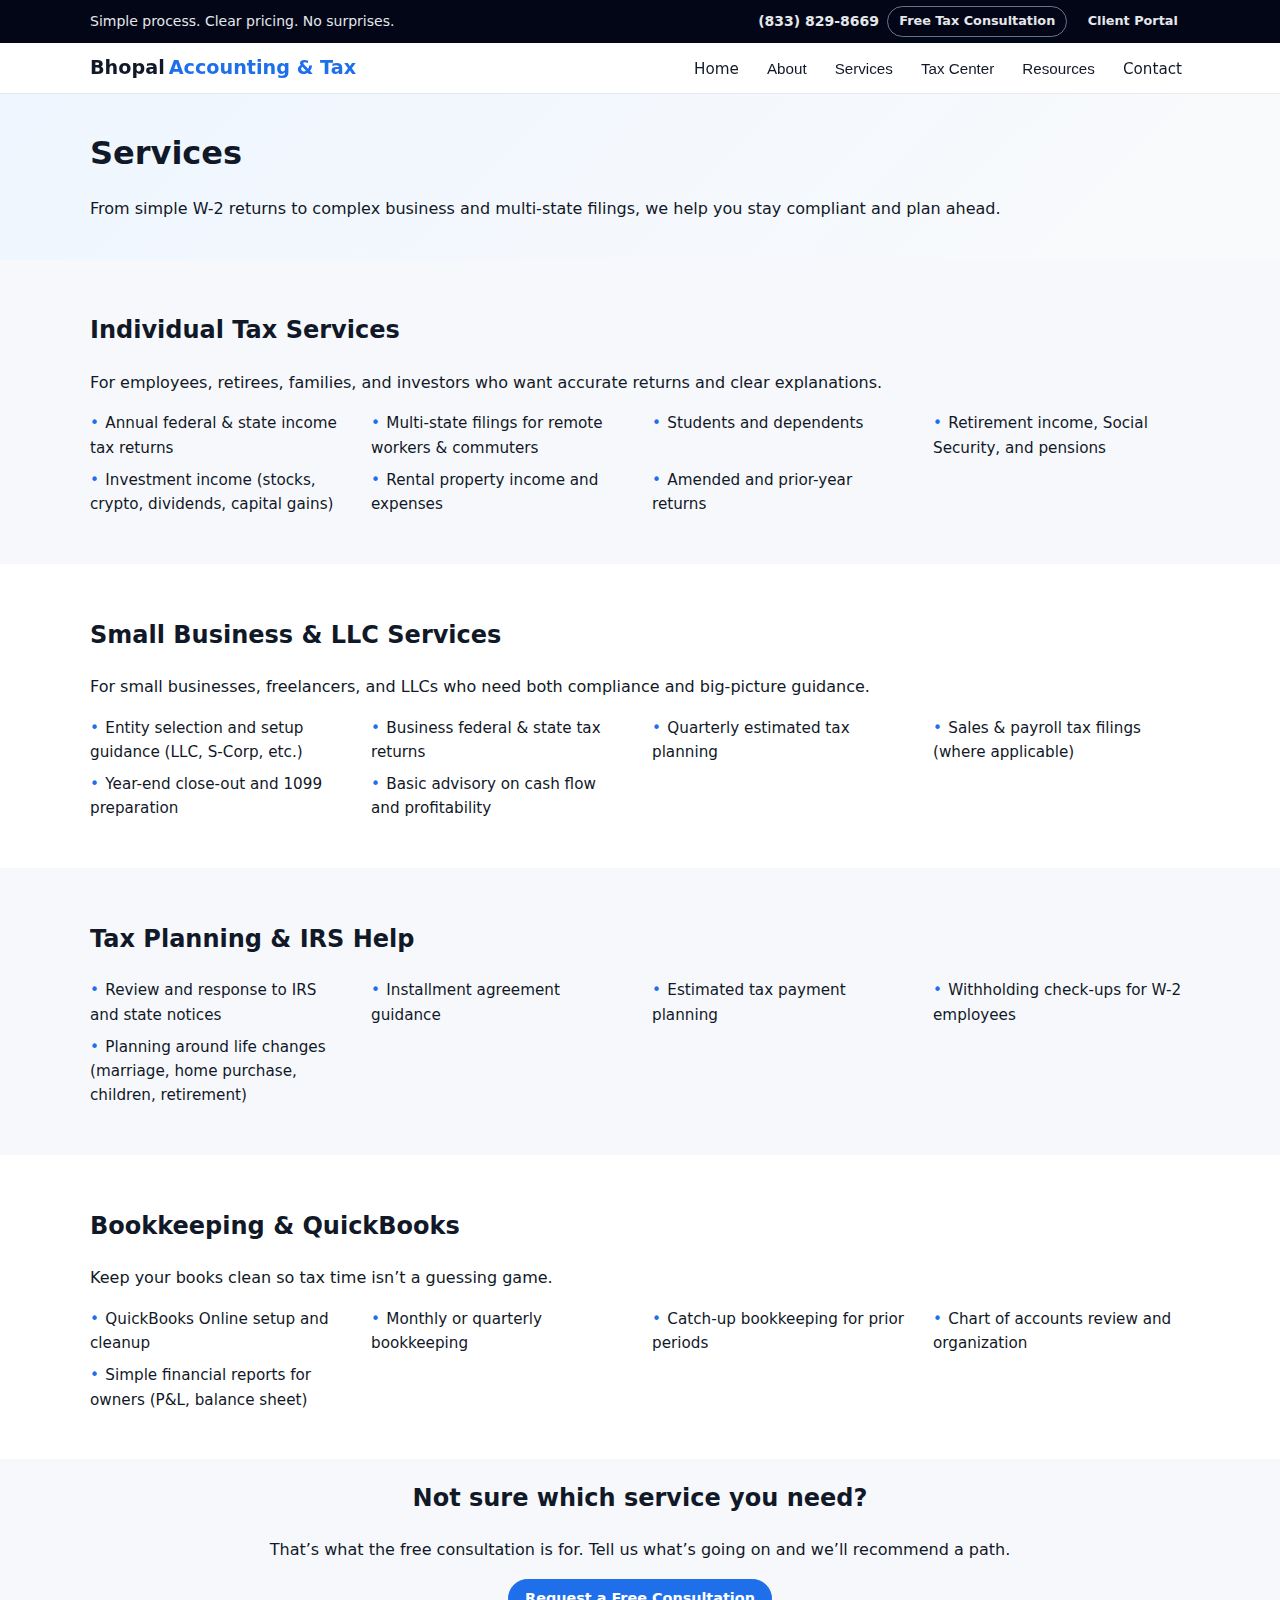
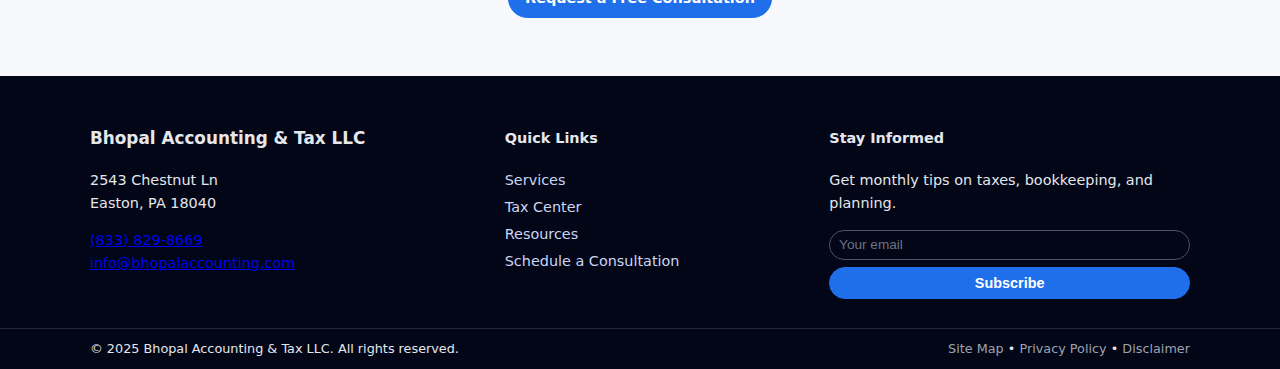
<file: services.html>
<!DOCTYPE html>
<html lang="en">
<head>
    <meta charset="UTF-8">
    <title>Services - Bhopal Accounting & Tax LLC</title>
    <meta name="viewport" content="width=device-width, initial-scale=1">
    <meta name="description" content="Tax preparation, planning, bookkeeping, and advisory services from Bhopal Accounting & Tax LLC. Virtual firm serving all 50 states.">
    <link rel="stylesheet" href="styles.css">
    <script defer src="script.js"></script>
</head>
<body>
<header class="top-bar">
    <div class="container top-bar-inner">
        <div class="top-bar-left">
            <span class="brand-mini">Simple process. Clear pricing. No surprises.</span>
        </div>
        <div class="top-bar-right">
            <a href="tel:+18338298669" class="top-phone">(833) 829-8669</a>
            <a href="contact.html#consultation" class="btn btn-sm btn-outline">Free Tax Consultation</a>
            <a href="#" class="btn btn-sm btn-ghost">Client Portal</a>
        </div>
    </div>
</header>

<nav class="main-nav">
    <div class="container nav-inner">
        <a href="index.html" class="logo">Bhopal<span>Accounting &amp; Tax</span></a>
        <button class="nav-toggle" aria-label="Toggle menu">
            <span></span><span></span><span></span>
        </button>
        <ul class="nav-links">
            <li><a href="index.html">Home</a></li>
            <li class="has-dropdown">
                <button class="dropdown-toggle">About</button>
                <ul class="dropdown">
                    <li><a href="about.html">Our Firm</a></li>
                    <li><a href="about.html#story">Our Story</a></li>
                </ul>
            </li>
            <li class="has-dropdown">
                <button class="dropdown-toggle">Services</button>
                <ul class="dropdown">
                    <li><a href="#individuals">Individuals</a></li>
                    <li><a href="#business">Small Business</a></li>
                    <li><a href="#tax">Tax Services</a></li>
                    <li><a href="#bookkeeping">Bookkeeping &amp; QuickBooks</a></li>
                </ul>
            </li>
            <li class="has-dropdown">
                <button class="dropdown-toggle">Tax Center</button>
                <ul class="dropdown">
                    <li><a href="tax-center.html#refund">Track Your Refund</a></li>
                    <li><a href="tax-center.html#dates">Tax Due Dates</a></li>
                    <li><a href="tax-center.html#rates">Tax Rates</a></li>
                </ul>
            </li>
            <li class="has-dropdown">
                <button class="dropdown-toggle">Resources</button>
                <ul class="dropdown">
                    <li><a href="resources.html#newsletter">Newsletter</a></li>
                    <li><a href="resources.html#guides">Guides &amp; Checklists</a></li>
                    <li><a href="resources.html#faqs">FAQs</a></li>
                </ul>
            </li>
            <li><a href="contact.html">Contact</a></li>
        </ul>
    </div>
</nav>

<main>
    <section class="page-hero">
        <div class="container">
            <h1>Services</h1>
            <p>From simple W-2 returns to complex business and multi-state filings, we help you stay compliant and plan ahead.</p>
        </div>
    </section>

    <section id="individuals" class="container service-section">
        <h2>Individual Tax Services</h2>
        <p>For employees, retirees, families, and investors who want accurate returns and clear explanations.</p>
        <ul class="bullet-grid">
            <li>Annual federal &amp; state income tax returns</li>
            <li>Multi-state filings for remote workers &amp; commuters</li>
            <li>Students and dependents</li>
            <li>Retirement income, Social Security, and pensions</li>
            <li>Investment income (stocks, crypto, dividends, capital gains)</li>
            <li>Rental property income and expenses</li>
            <li>Amended and prior-year returns</li>
        </ul>
    </section>

    <section id="business" class="strip service-section">
        <div class="container">
            <h2>Small Business &amp; LLC Services</h2>
            <p>For small businesses, freelancers, and LLCs who need both compliance and big-picture guidance.</p>
            <ul class="bullet-grid">
                <li>Entity selection and setup guidance (LLC, S-Corp, etc.)</li>
                <li>Business federal &amp; state tax returns</li>
                <li>Quarterly estimated tax planning</li>
                <li>Sales &amp; payroll tax filings (where applicable)</li>
                <li>Year-end close-out and 1099 preparation</li>
                <li>Basic advisory on cash flow and profitability</li>
            </ul>
        </div>
    </section>

    <section id="tax" class="container service-section">
        <h2>Tax Planning &amp; IRS Help</h2>
        <ul class="bullet-grid">
            <li>Review and response to IRS and state notices</li>
            <li>Installment agreement guidance</li>
            <li>Estimated tax payment planning</li>
            <li>Withholding check-ups for W-2 employees</li>
            <li>Planning around life changes (marriage, home purchase, children, retirement)</li>
        </ul>
    </section>

    <section id="bookkeeping" class="strip service-section">
        <div class="container">
            <h2>Bookkeeping &amp; QuickBooks</h2>
            <p>Keep your books clean so tax time isn’t a guessing game.</p>
            <ul class="bullet-grid">
                <li>QuickBooks Online setup and cleanup</li>
                <li>Monthly or quarterly bookkeeping</li>
                <li>Catch-up bookkeeping for prior periods</li>
                <li>Chart of accounts review and organization</li>
                <li>Simple financial reports for owners (P&amp;L, balance sheet)</li>
            </ul>
        </div>
    </section>

    <section class="container cta-section">
        <h2>Not sure which service you need?</h2>
        <p>That’s what the free consultation is for. Tell us what’s going on and we’ll recommend a path.</p>
        <a href="contact.html#consultation" class="btn btn-primary">Request a Free Consultation</a>
    </section>
</main>

<footer class="site-footer">
    <div class="container footer-grid">
        <div>
            <h3>Bhopal Accounting &amp; Tax LLC</h3>
            <p>2543 Chestnut Ln<br>Easton, PA 18040</p>
            <p><a href="tel:+18338298669">(833) 829-8669</a><br>
                <a href="mailto:info@bhopalaccounting.com">info@bhopalaccounting.com</a></p>
        </div>
        <div>
            <h4>Quick Links</h4>
            <ul class="footer-links">
                <li><a href="services.html">Services</a></li>
                <li><a href="tax-center.html">Tax Center</a></li>
                <li><a href="resources.html">Resources</a></li>
                <li><a href="contact.html">Schedule a Consultation</a></li>
            </ul>
        </div>
        <div>
            <h4>Stay Informed</h4>
            <p>Get monthly tips on taxes, bookkeeping, and planning.</p>
            <form class="newsletter-form" data-form="newsletter">
                <label for="newsletter-email-3" class="sr-only">Email</label>
                <input id="newsletter-email-3" type="email" placeholder="Your email" required>
                <button type="submit" class="btn btn-primary btn-block">Subscribe</button>
            </form>
        </div>
    </div>
    <div class="footer-bottom">
        <div class="container footer-bottom-inner">
            <span>© 2025 Bhopal Accounting &amp; Tax LLC. All rights reserved.</span>
            <span class="footer-meta">
                <a href="#">Site Map</a> •
                <a href="#">Privacy Policy</a> •
                <a href="#">Disclaimer</a>
            </span>
        </div>
    </div>
</footer>
</body>
</html>
</file>
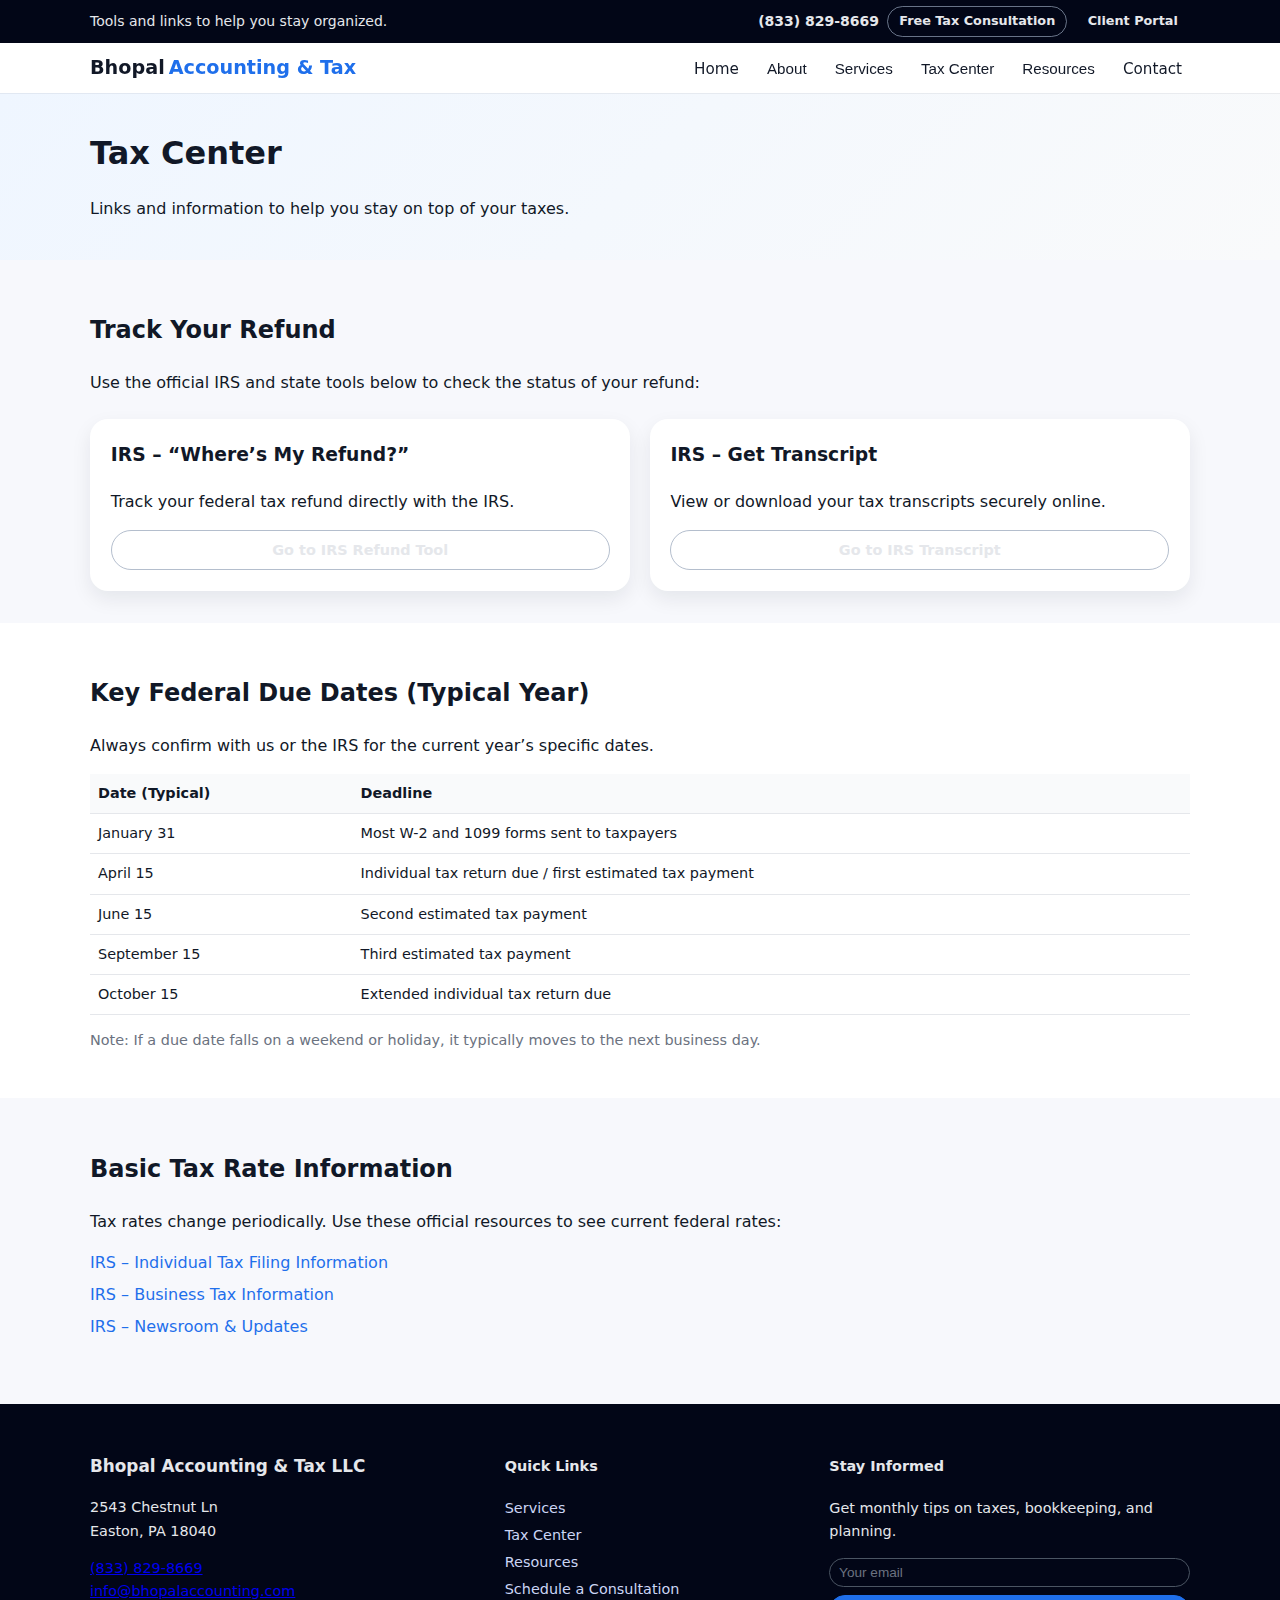
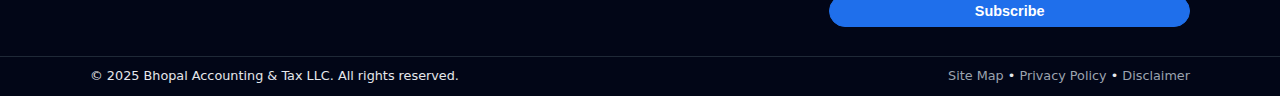
<file: tax-center.html>
<!DOCTYPE html>
<html lang="en">
<head>
    <meta charset="UTF-8">
    <title>Tax Center - Bhopal Accounting & Tax LLC</title>
    <meta name="viewport" content="width=device-width, initial-scale=1">
    <meta name="description" content="Tax center for Bhopal Accounting & Tax LLC: track your refund, see key due dates, and access IRS resources.">
    <link rel="stylesheet" href="styles.css">
    <script defer src="script.js"></script>
</head>
<body>
<header class="top-bar">
    <div class="container top-bar-inner">
        <div class="top-bar-left">
            <span class="brand-mini">Tools and links to help you stay organized.</span>
        </div>
        <div class="top-bar-right">
            <a href="tel:+18338298669" class="top-phone">(833) 829-8669</a>
            <a href="contact.html#consultation" class="btn btn-sm btn-outline">Free Tax Consultation</a>
            <a href="#" class="btn btn-sm btn-ghost">Client Portal</a>
        </div>
    </div>
</header>

<nav class="main-nav">
    <div class="container nav-inner">
        <a href="index.html" class="logo">Bhopal<span>Accounting &amp; Tax</span></a>
        <button class="nav-toggle" aria-label="Toggle menu">
            <span></span><span></span><span></span>
        </button>
        <ul class="nav-links">
            <li><a href="index.html">Home</a></li>
            <li class="has-dropdown">
                <button class="dropdown-toggle">About</button>
                <ul class="dropdown">
                    <li><a href="about.html">Our Firm</a></li>
                    <li><a href="about.html#story">Our Story</a></li>
                </ul>
            </li>
            <li class="has-dropdown">
                <button class="dropdown-toggle">Services</button>
                <ul class="dropdown">
                    <li><a href="services.html#individuals">Individuals</a></li>
                    <li><a href="services.html#business">Small Business</a></li>
                    <li><a href="services.html#tax">Tax Services</a></li>
                    <li><a href="services.html#bookkeeping">Bookkeeping &amp; QuickBooks</a></li>
                </ul>
            </li>
            <li class="has-dropdown">
                <button class="dropdown-toggle">Tax Center</button>
                <ul class="dropdown">
                    <li><a href="#refund">Track Your Refund</a></li>
                    <li><a href="#dates">Tax Due Dates</a></li>
                    <li><a href="#rates">Tax Rates</a></li>
                </ul>
            </li>
            <li class="has-dropdown">
                <button class="dropdown-toggle">Resources</button>
                <ul class="dropdown">
                    <li><a href="resources.html#newsletter">Newsletter</a></li>
                    <li><a href="resources.html#guides">Guides &amp; Checklists</a></li>
                    <li><a href="resources.html#faqs">FAQs</a></li>
                </ul>
            </li>
            <li><a href="contact.html">Contact</a></li>
        </ul>
    </div>
</nav>

<main>
    <section class="page-hero">
        <div class="container">
            <h1>Tax Center</h1>
            <p>Links and information to help you stay on top of your taxes.</p>
        </div>
    </section>

    <section id="refund" class="container tax-section">
        <h2>Track Your Refund</h2>
        <p>Use the official IRS and state tools below to check the status of your refund:</p>
        <div class="card-row">
            <article class="card">
                <h3>IRS – “Where’s My Refund?”</h3>
                <p>Track your federal tax refund directly with the IRS.</p>
                <a href="https://www.irs.gov/refunds" target="_blank" rel="noopener" class="btn btn-outline btn-block">Go to IRS Refund Tool</a>
            </article>
            <article class="card">
                <h3>IRS – Get Transcript</h3>
                <p>View or download your tax transcripts securely online.</p>
                <a href="https://www.irs.gov/individuals/get-transcript" target="_blank" rel="noopener" class="btn btn-outline btn-block">Go to IRS Transcript</a>
            </article>
        </div>
    </section>

    <section id="dates" class="strip tax-section">
        <div class="container">
            <h2>Key Federal Due Dates (Typical Year)</h2>
            <p>Always confirm with us or the IRS for the current year’s specific dates.</p>
            <div class="table-wrapper">
                <table class="simple-table">
                    <thead>
                    <tr>
                        <th>Date (Typical)</th>
                        <th>Deadline</th>
                    </tr>
                    </thead>
                    <tbody>
                    <tr>
                        <td>January 31</td>
                        <td>Most W-2 and 1099 forms sent to taxpayers</td>
                    </tr>
                    <tr>
                        <td>April 15</td>
                        <td>Individual tax return due / first estimated tax payment</td>
                    </tr>
                    <tr>
                        <td>June 15</td>
                        <td>Second estimated tax payment</td>
                    </tr>
                    <tr>
                        <td>September 15</td>
                        <td>Third estimated tax payment</td>
                    </tr>
                    <tr>
                        <td>October 15</td>
                        <td>Extended individual tax return due</td>
                    </tr>
                    </tbody>
                </table>
            </div>
            <p class="muted">Note: If a due date falls on a weekend or holiday, it typically moves to the next business day.</p>
        </div>
    </section>

    <section id="rates" class="container tax-section">
        <h2>Basic Tax Rate Information</h2>
        <p>Tax rates change periodically. Use these official resources to see current federal rates:</p>
        <ul class="link-list">
            <li><a href="https://www.irs.gov/filing/individuals" target="_blank" rel="noopener">IRS – Individual Tax Filing Information</a></li>
            <li><a href="https://www.irs.gov/businesses" target="_blank" rel="noopener">IRS – Business Tax Information</a></li>
            <li><a href="https://www.irs.gov/newsroom" target="_blank" rel="noopener">IRS – Newsroom &amp; Updates</a></li>
        </ul>
    </section>
</main>

<footer class="site-footer">
    <div class="container footer-grid">
        <div>
            <h3>Bhopal Accounting &amp; Tax LLC</h3>
            <p>2543 Chestnut Ln<br>Easton, PA 18040</p>
            <p><a href="tel:+18338298669">(833) 829-8669</a><br>
                <a href="mailto:info@bhopalaccounting.com">info@bhopalaccounting.com</a></p>
        </div>
        <div>
            <h4>Quick Links</h4>
            <ul class="footer-links">
                <li><a href="services.html">Services</a></li>
                <li><a href="tax-center.html">Tax Center</a></li>
                <li><a href="resources.html">Resources</a></li>
                <li><a href="contact.html">Schedule a Consultation</a></li>
            </ul>
        </div>
        <div>
            <h4>Stay Informed</h4>
            <p>Get monthly tips on taxes, bookkeeping, and planning.</p>
            <form class="newsletter-form" data-form="newsletter">
                <label for="newsletter-email-4" class="sr-only">Email</label>
                <input id="newsletter-email-4" type="email" placeholder="Your email" required>
                <button type="submit" class="btn btn-primary btn-block">Subscribe</button>
            </form>
        </div>
    </div>
    <div class="footer-bottom">
        <div class="container footer-bottom-inner">
            <span>© 2025 Bhopal Accounting &amp; Tax LLC. All rights reserved.</span>
            <span class="footer-meta">
                <a href="#">Site Map</a> •
                <a href="#">Privacy Policy</a> •
                <a href="#">Disclaimer</a>
            </span>
        </div>
    </div>
</footer>
</body>
</html>
<!-- tax placeholder -->
</file>
<file: styles.css>
/* Base */

*,
*::before,
*::after {
    box-sizing: border-box;
}

:root {
    --bg: #f7f8fc;
    --bg-muted: #eef1f7;
    --bg-dark: #111827;
    --primary: #1f6feb;
    --primary-soft: #e0ebff;
    --accent: #0ea5e9;
    --text-main: #111827;
    --text-muted: #6b7280;
    --border: #dde1eb;
    --radius: 10px;
    --radius-lg: 18px;
    --shadow-soft: 0 8px 20px rgba(15, 23, 42, 0.08);
    --transition: 0.2s ease;
}

html, body {
    margin: 0;
    padding: 0;
}

body {
    font-family: system-ui, -apple-system, BlinkMacSystemFont, "Segoe UI", sans-serif;
    background: var(--bg);
    color: var(--text-main);
    line-height: 1.6;
}

/* Layout helpers */

.container {
    width: min(1100px, 92%);
    margin: 0 auto;
}

.center {
    text-align: center;
}

/* Top bar */

.top-bar {
    background: #020617;
    color: #e5e7eb;
    font-size: 0.875rem;
}

.top-bar-inner {
    display: flex;
    align-items: center;
    justify-content: space-between;
    padding: 0.4rem 0;
    gap: 1rem;
}

.top-bar-left {
    flex: 1;
}

.top-bar-right {
    display: flex;
    align-items: center;
    gap: 0.5rem;
    flex-wrap: wrap;
    justify-content: flex-end;
}

.top-phone {
    color: #e5e7eb;
    text-decoration: none;
    font-weight: 600;
}

/* Buttons */

.btn {
    display: inline-flex;
    align-items: center;
    justify-content: center;
    border-radius: 999px;
    padding: 0.45rem 1rem;
    border: 1px solid transparent;
    font-size: 0.9rem;
    font-weight: 600;
    cursor: pointer;
    text-decoration: none;
    white-space: nowrap;
    transition: background var(--transition), color var(--transition), border-color var(--transition), transform var(--transition), box-shadow var(--transition);
}

.btn-primary {
    background: var(--primary);
    color: #fff;
    border-color: var(--primary);
}

.btn-primary:hover {
    background: #1d4ed8;
    transform: translateY(-1px);
    box-shadow: var(--shadow-soft);
}

.btn-outline {
    background: transparent;
    color: #e5e7eb;
    border-color: rgba(148, 163, 184, 0.7);
}

.btn-outline:hover {
    background: #1f2937;
}

.btn-ghost {
    background: transparent;
    color: #e5e7eb;
    border-color: transparent;
}

.btn-ghost:hover {
    background: #0f172a;
}

.btn-sm {
    font-size: 0.8rem;
    padding: 0.25rem 0.7rem;
}

.btn-block {
    width: 100%;
}

/* Nav */

.main-nav {
    background: #ffffff;
    box-shadow: 0 1px 0 rgba(15, 23, 42, 0.06);
    position: sticky;
    top: 0;
    z-index: 20;
}

.nav-inner {
    display: flex;
    align-items: center;
    justify-content: space-between;
    padding: 0.6rem 0;
    gap: 1rem;
}

.logo {
    font-weight: 800;
    font-size: 1.2rem;
    text-decoration: none;
    color: var(--text-main);
}

.logo span {
    color: var(--primary);
    margin-left: 0.25rem;
}

.nav-links {
    list-style: none;
    display: flex;
    align-items: center;
    gap: 0.75rem;
    margin: 0;
    padding: 0;
}

.nav-links a,
.dropdown-toggle {
    font-size: 0.95rem;
    color: #111827;
    text-decoration: none;
    padding: 0.35rem 0.5rem;
    border-radius: 999px;
    border: none;
    background: transparent;
    cursor: pointer;
}

.nav-links a:hover,
.dropdown-toggle:hover {
    background: #f3f4f6;
}

.nav-links a.active {
    background: var(--primary-soft);
    color: var(--primary);
    font-weight: 600;
}

/* Dropdown */

.has-dropdown {
    position: relative;
}

.dropdown {
    position: absolute;
    top: 120%;
    left: 0;
    background: #ffffff;
    box-shadow: var(--shadow-soft);
    border-radius: var(--radius);
    padding: 0.4rem;
    list-style: none;
    margin: 0;
    min-width: 180px;
    display: none;
    z-index: 30;
}

.dropdown li a {
    display: block;
    padding: 0.4rem 0.6rem;
    border-radius: var(--radius);
}

.dropdown li a:hover {
    background: #f3f4f6;
}

/* Mobile nav toggle */

.nav-toggle {
    display: none;
    flex-direction: column;
    gap: 4px;
    background: transparent;
    border: none;
    cursor: pointer;
    padding: 0.25rem;
}

.nav-toggle span {
    width: 20px;
    height: 2px;
    background: #111827;
    border-radius: 999px;
}

/* Hero */

.hero {
    background: radial-gradient(circle at top left, #dbeafe, #eff6ff 45%, #f9fafb);
    padding: 3rem 0 2.5rem;
}

.hero-inner {
    display: grid;
    grid-template-columns: minmax(0, 2fr) minmax(0, 1.2fr);
    gap: 2rem;
    align-items: center;
}

.hero-text h1 {
    font-size: clamp(2rem, 3vw, 2.7rem);
    margin-bottom: 0.75rem;
}

.hero-text p {
    margin-top: 0.2rem;
    color: var(--text-muted);
}

.hero-eyebrow {
    font-size: 0.85rem;
    text-transform: uppercase;
    letter-spacing: 0.08em;
    color: var(--primary);
    font-weight: 700;
}

.hero-actions {
    margin-top: 1.4rem;
    display: flex;
    flex-wrap: wrap;
    gap: 0.7rem;
}

.hero-badge {
    margin-top: 0.75rem;
    font-size: 0.85rem;
    color: var(--text-muted);
}

.hero-card {
    background: #ffffff;
    padding: 1.5rem;
    border-radius: var(--radius-lg);
    box-shadow: var(--shadow-soft);
}

.hero-card h2 {
    margin-top: 0;
    font-size: 1.1rem;
    margin-bottom: 0.8rem;
}

.hero-card ul {
    margin: 0;
    padding-left: 1.1rem;
    color: var(--text-muted);
    font-size: 0.95rem;
}

/* Strip sections */

.strip {
    background: #ffffff;
    padding: 2.2rem 0;
}

.strip-muted {
    background: var(--bg-muted);
}

.strip-inner {
    text-align: center;
}

.strip-heading {
    font-weight: 600;
    margin-bottom: 1rem;
}

/* Pills row */

.service-pill-row {
    display: flex;
    flex-wrap: wrap;
    justify-content: center;
    gap: 0.5rem;
}

.pill {
    display: inline-flex;
    align-items: center;
    justify-content: center;
    padding: 0.4rem 0.9rem;
    border-radius: 999px;
    background: #ffffff;
    color: var(--text-main);
    text-decoration: none;
    font-size: 0.85rem;
    border: 1px solid #e5e7eb;
}

.pill:hover {
    border-color: var(--primary);
    color: var(--primary);
}

/* Feature grid */

.grid-2 {
    display: grid;
    grid-template-columns: minmax(0, 1.4fr) minmax(0, 1.4fr);
    gap: 2rem;
    padding: 2.2rem 0;
}

.feature-grid h2 {
    margin-top: 0;
}

.checklist {
    list-style: none;
    padding-left: 0;
    margin-top: 0.6rem;
}

.checklist li::before {
    content: "✓";
    color: var(--primary);
    font-weight: 700;
    margin-right: 0.4rem;
}

/* Link arrow */

.link-arrow {
    color: var(--primary);
    text-decoration: none;
    font-weight: 600;
    font-size: 0.95rem;
}

.link-arrow::after {
    content: " →";
}

/* Cards */

.card-row {
    display: grid;
    grid-template-columns: repeat(auto-fit, minmax(230px, 1fr));
    gap: 1.2rem;
    margin-top: 1.5rem;
}

.card {
    background: #ffffff;
    border-radius: var(--radius-lg);
    padding: 1.3rem;
    box-shadow: var(--shadow-soft);
}

.card h3 {
    margin-top: 0;
}

/* Contact preview & layouts */

.contact-preview {
    display: grid;
    grid-template-columns: minmax(0, 1.5fr) minmax(0, 1.4fr);
    gap: 2rem;
    padding: 2.2rem 0 2.8rem;
    align-items: start;
}

.contact-points {
    list-style: none;
    padding-left: 0;
    font-size: 0.95rem;
}

.contact-points li {
    margin-bottom: 0.3rem;
}

.contact-points a {
    color: var(--primary);
    text-decoration: none;
}

.contact-card {
    background: #ffffff;
    border-radius: var(--radius-lg);
    padding: 1.5rem;
    box-shadow: var(--shadow-soft);
}

.contact-form label {
    display: block;
    font-size: 0.9rem;
    margin-top: 0.6rem;
    margin-bottom: 0.15rem;
}

.contact-form input,
.contact-form textarea,
.contact-form select {
    width: 100%;
    border-radius: 8px;
    border: 1px solid var(--border);
    padding: 0.45rem 0.5rem;
    font-size: 0.9rem;
    font-family: inherit;
}

.contact-form textarea {
    resize: vertical;
}

.form-note {
    font-size: 0.8rem;
    color: var(--text-muted);
    margin-top: 0.8rem;
}

/* Page hero */

.page-hero {
    padding: 2.2rem 0 1.4rem;
    background: linear-gradient(135deg, #eff6ff, #f9fafb);
}

.page-hero h1 {
    margin: 0 0 0.3rem;
}

/* Two-col generic */

.two-col {
    display: grid;
    grid-template-columns: minmax(0, 1.4fr) minmax(0, 1.4fr);
    gap: 2rem;
    padding: 2rem 0 2.4rem;
}

/* Service sections */

.service-section {
    padding: 2rem 0;
}

.bullet-grid {
    list-style: none;
    padding-left: 0;
    display: grid;
    grid-template-columns: repeat(auto-fit, minmax(230px, 1fr));
    gap: 0.5rem 1.5rem;
    font-size: 0.95rem;
}

.bullet-grid li::before {
    content: "•";
    margin-right: 0.4rem;
    color: var(--primary);
}

/* Tax center */

.tax-section {
    padding: 2rem 0;
}

.table-wrapper {
    overflow-x: auto;
}

.simple-table {
    width: 100%;
    border-collapse: collapse;
    font-size: 0.9rem;
}

.simple-table th,
.simple-table td {
    padding: 0.5rem 0.5rem;
    border-bottom: 1px solid #e5e7eb;
    text-align: left;
}

.simple-table th {
    background: #f9fafb;
}

.link-list {
    list-style: none;
    padding-left: 0;
}

.link-list li {
    margin-bottom: 0.4rem;
}

.link-list a {
    color: var(--primary);
    text-decoration: none;
}

.link-list a:hover {
    text-decoration: underline;
}

/* Resources */

.resource-section {
    padding: 2rem 0;
}

.small-list {
    margin: 0.6rem 0 0;
    padding-left: 1.2rem;
    font-size: 0.9rem;
}

/* Accordion */

.accordion {
    border-radius: var(--radius-lg);
    border: 1px solid var(--border);
    background: #ffffff;
    overflow: hidden;
}

.accordion-item + .accordion-item {
    border-top: 1px solid var(--border);
}

.accordion-header {
    width: 100%;
    text-align: left;
    padding: 0.7rem 0.9rem;
    border: none;
    background: #ffffff;
    font-size: 0.95rem;
    cursor: pointer;
    display: flex;
    justify-content: space-between;
    align-items: center;
}

.accordion-header::after {
    content: "+";
    font-weight: 700;
    color: var(--primary);
}

.accordion-item.open .accordion-header::after {
    content: "–";
}

.accordion-panel {
    max-height: 0;
    overflow: hidden;
    transition: max-height 0.18s ease;
    padding: 0 0.9rem;
}

.accordion-panel p {
    font-size: 0.9rem;
}

.accordion-item.open .accordion-panel {
    padding-bottom: 0.8rem;
}

/* Contact page layout */

.contact-layout {
    display: grid;
    grid-template-columns: minmax(0, 1.3fr) minmax(0, 1.4fr);
    gap: 2rem;
    padding: 2rem 0 2.6rem;
}

.map-embed iframe {
    width: 100%;
    height: 220px;
    border: 0;
    border-radius: var(--radius);
    margin-top: 0.8rem;
}

/* CTA section */

.cta-section {
    text-align: center;
    padding-bottom: 2.6rem;
}

/* Footer */

.site-footer {
    background: #020617;
    color: #e5e7eb;
    padding-top: 2rem;
    margin-top: 1rem;
}

.footer-grid {
    display: grid;
    grid-template-columns: minmax(0, 1.3fr) minmax(0, 1fr) minmax(0, 1.2fr);
    gap: 1.5rem;
    padding-bottom: 1.8rem;
    font-size: 0.9rem;
}

.footer-links {
    list-style: none;
    padding-left: 0;
}

.footer-links li {
    margin-bottom: 0.25rem;
}

.footer-links a {
    color: #cbd5f5;
    text-decoration: none;
}

.footer-links a:hover {
    text-decoration: underline;
}

.newsletter-form input {
    width: 100%;
    border-radius: 999px;
    border: 1px solid #4b5563;
    background: #020617;
    color: #e5e7eb;
    padding: 0.4rem 0.55rem;
    font-size: 0.85rem;
    margin-bottom: 0.45rem;
}

.newsletter-form input::placeholder {
    color: #6b7280;
}

.footer-bottom {
    border-top: 1px solid #1f2937;
    padding: 0.6rem 0;
    font-size: 0.8rem;
}

.footer-bottom-inner {
    display: flex;
    align-items: center;
    justify-content: space-between;
    gap: 1rem;
    flex-wrap: wrap;
}

.footer-meta a {
    color: #9ca3af;
    text-decoration: none;
}

/* Utility */

.muted {
    color: var(--text-muted);
    font-size: 0.9rem;
}

.sr-only {
    position: absolute;
    width: 1px;
    height: 1px;
    padding: 0;
    margin: -1px;
    overflow: hidden;
    clip: rect(0, 0, 0, 0);
    border: 0;
}

/* Responsive */

@media (max-width: 800px) {
    .top-bar-inner {
        flex-direction: column;
        align-items: flex-start;
    }

    .nav-toggle {
        display: flex;
    }

    .nav-links {
        position: absolute;
        inset: 100% 0 auto 0;
        background: #ffffff;
        flex-direction: column;
        padding: 0.5rem 1rem 1rem;
        display: none;
        box-shadow: 0 12px 20px rgba(15, 23, 42, 0.12);
    }

    .nav-links.open {
        display: flex;
    }

    .has-dropdown .dropdown {
        position: static;
        box-shadow: none;
        border-radius: 10px;
        margin-top: 0.3rem;
    }

    .hero-inner,
    .grid-2,
    .contact-preview,
    .two-col,
    .contact-layout {
        grid-template-columns: minmax(0, 1fr);
    }

    .hero {
        padding-top: 2.2rem;
    }

    .footer-grid {
        grid-template-columns: minmax(0, 1fr);
    }
}
</file>
